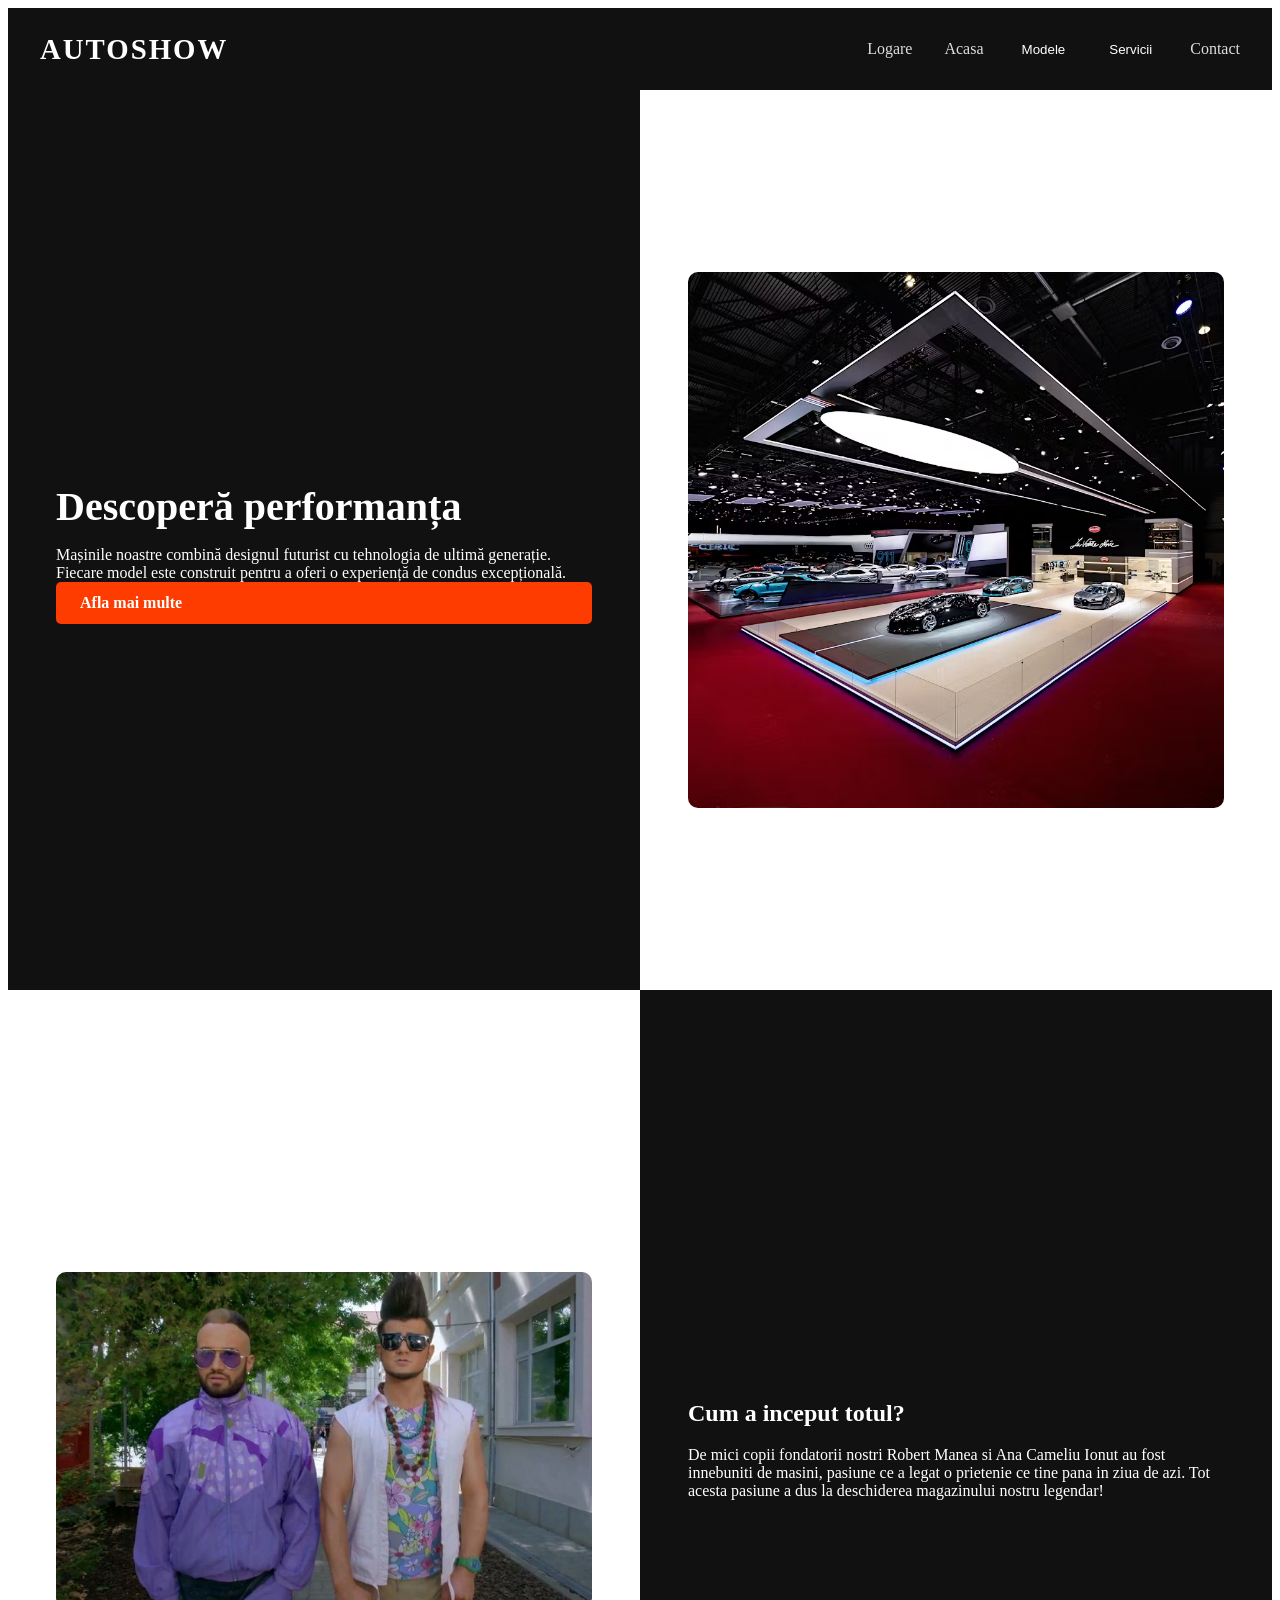
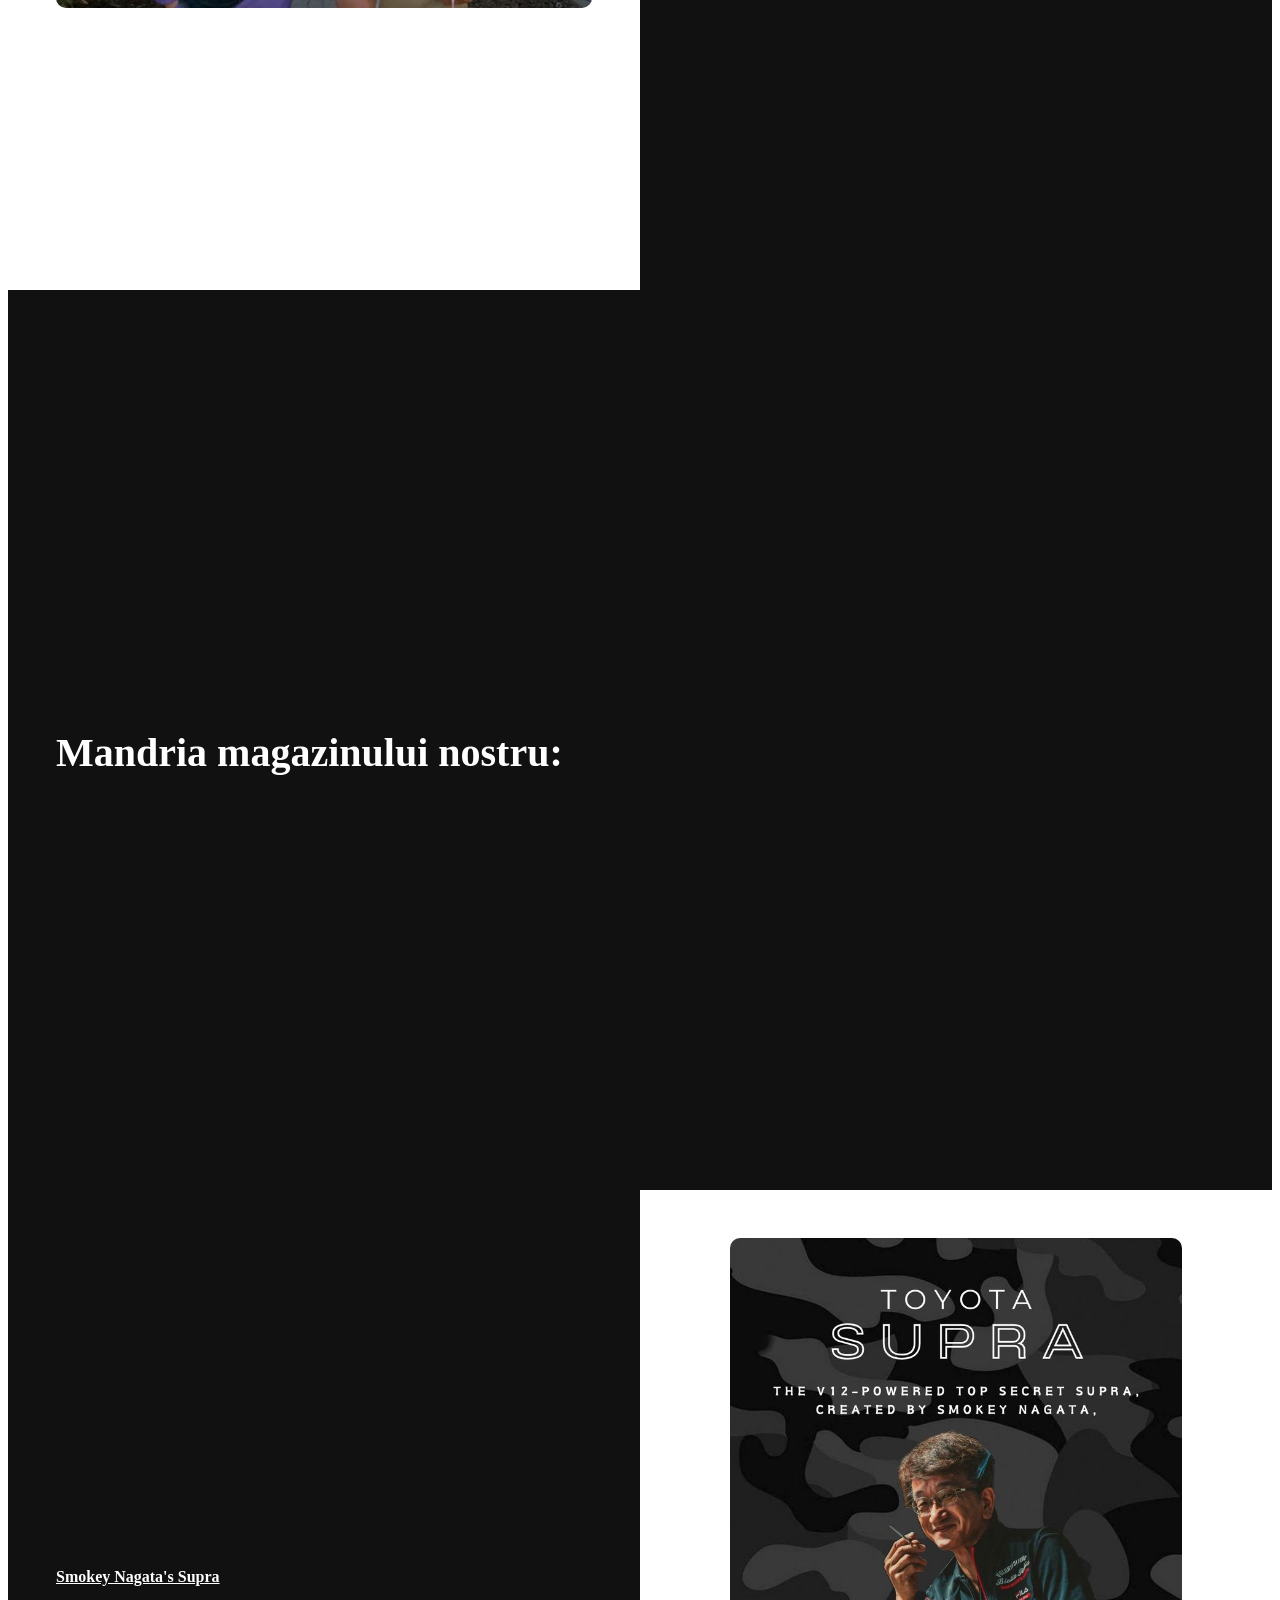
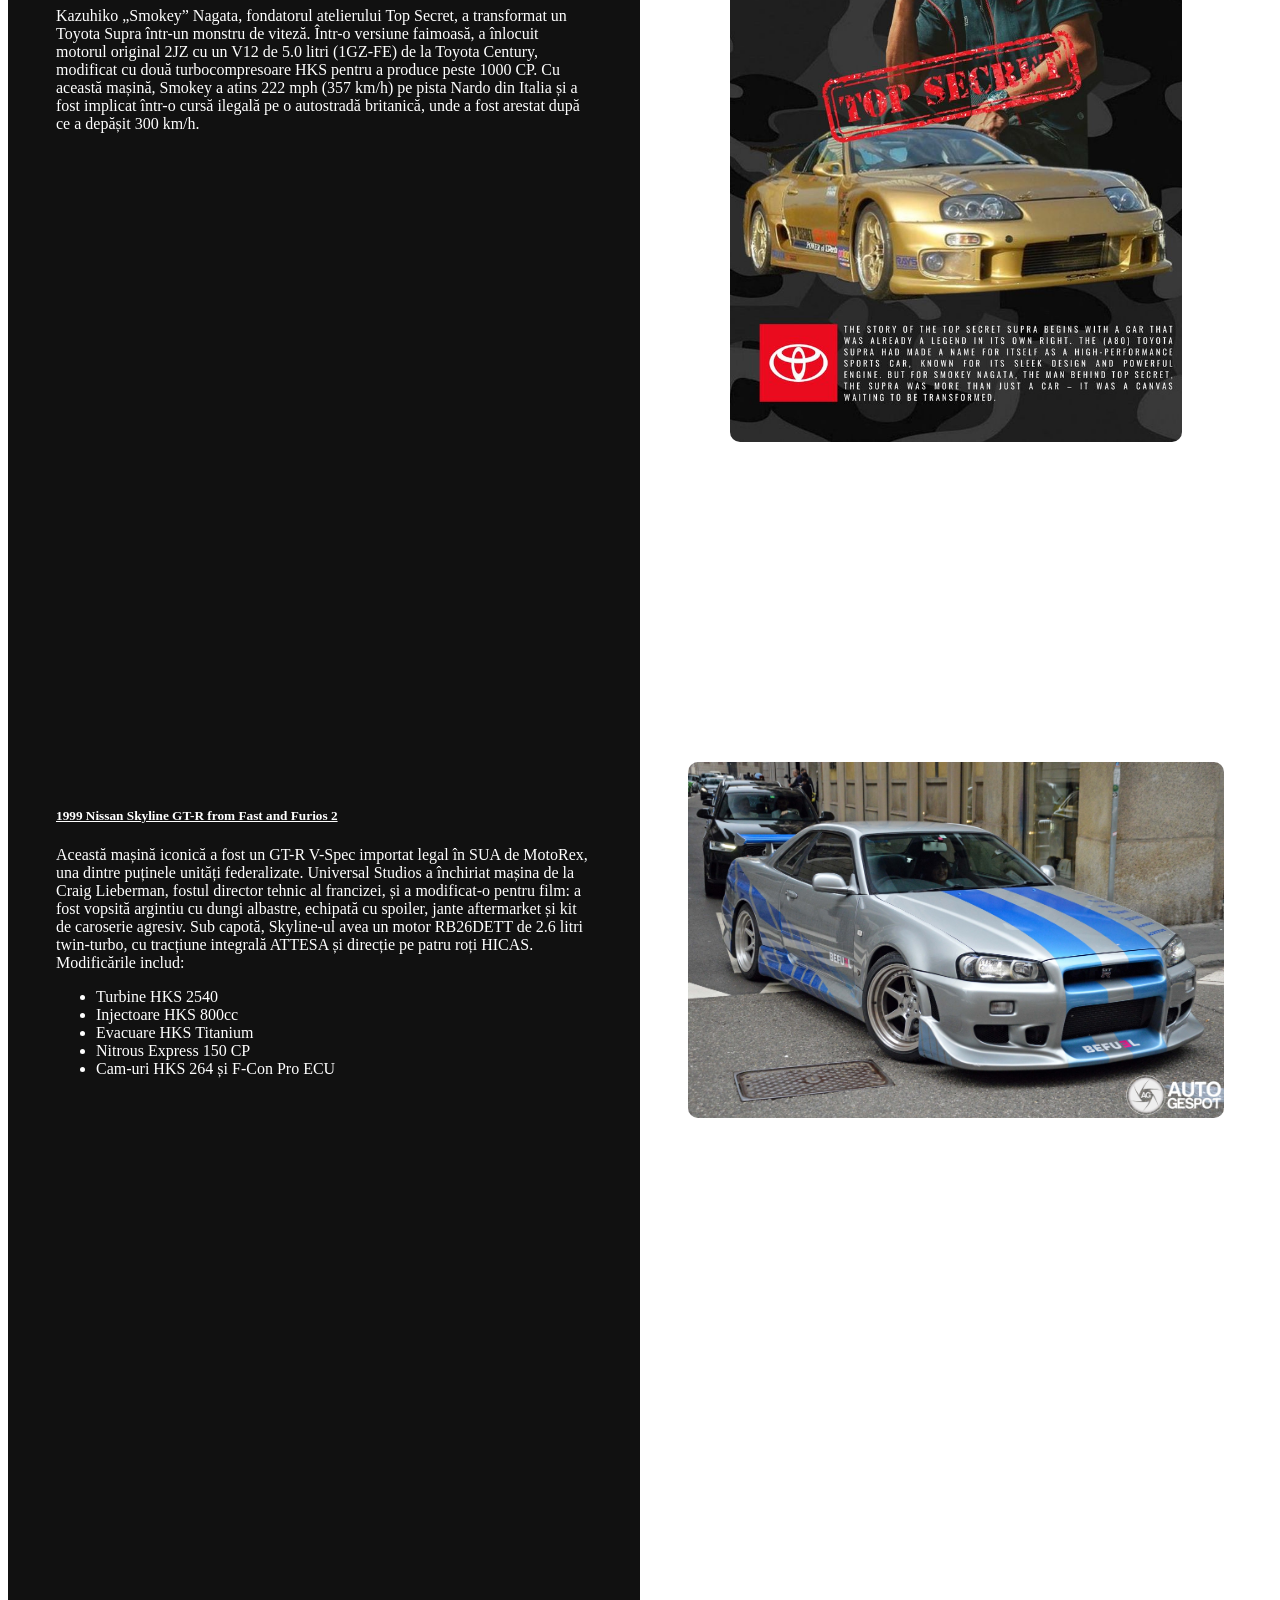
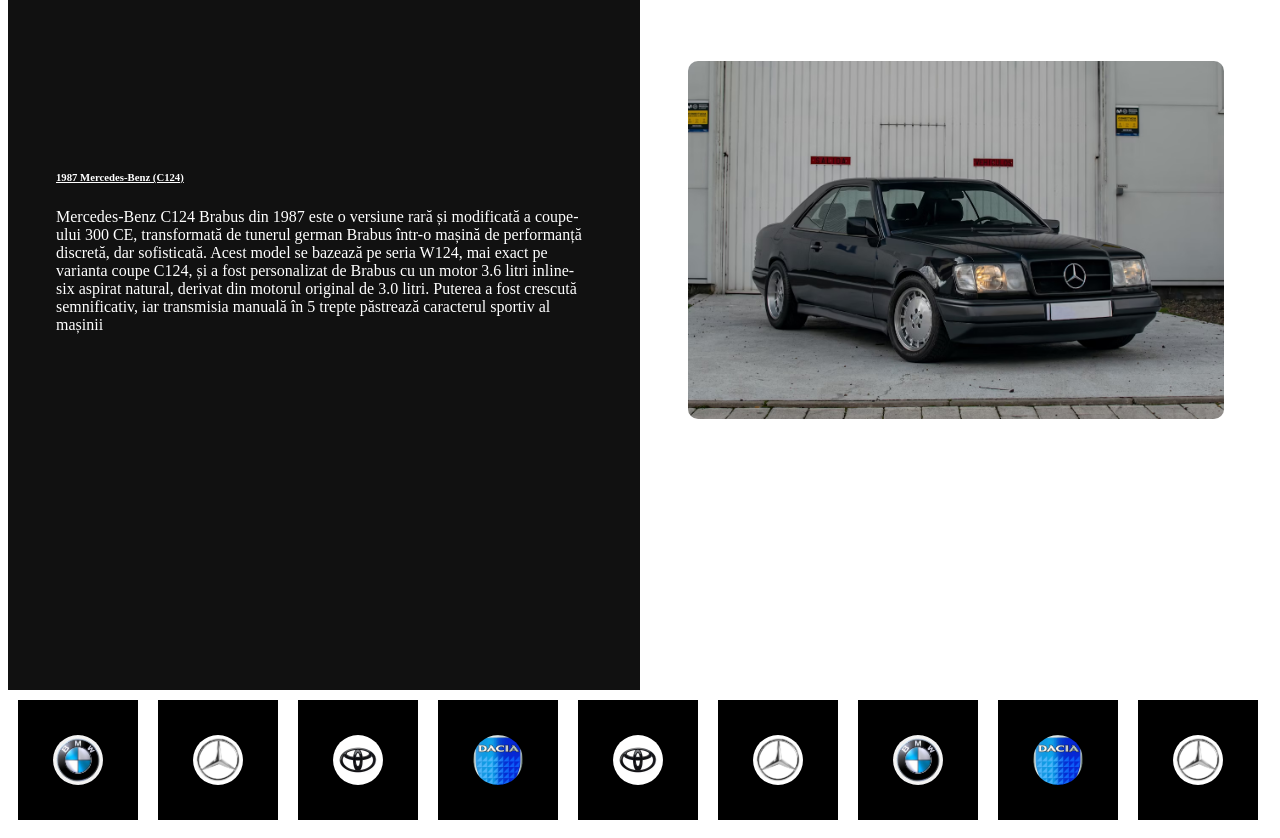
<file: index.html>
<!doctype html>
<html lang="ro">
<head>
  <meta charset="utf-8">
  <meta http-equiv="refresh" content="0; url=pages/index.html">
  <meta name="viewport" content="width=device-width, initial-scale=1">
  <title>AutoShow</title>
</head>
<body>
  <p><a href="pages/index.html">Deschide AutoShow</a></p>
</body>
</html>
</file>
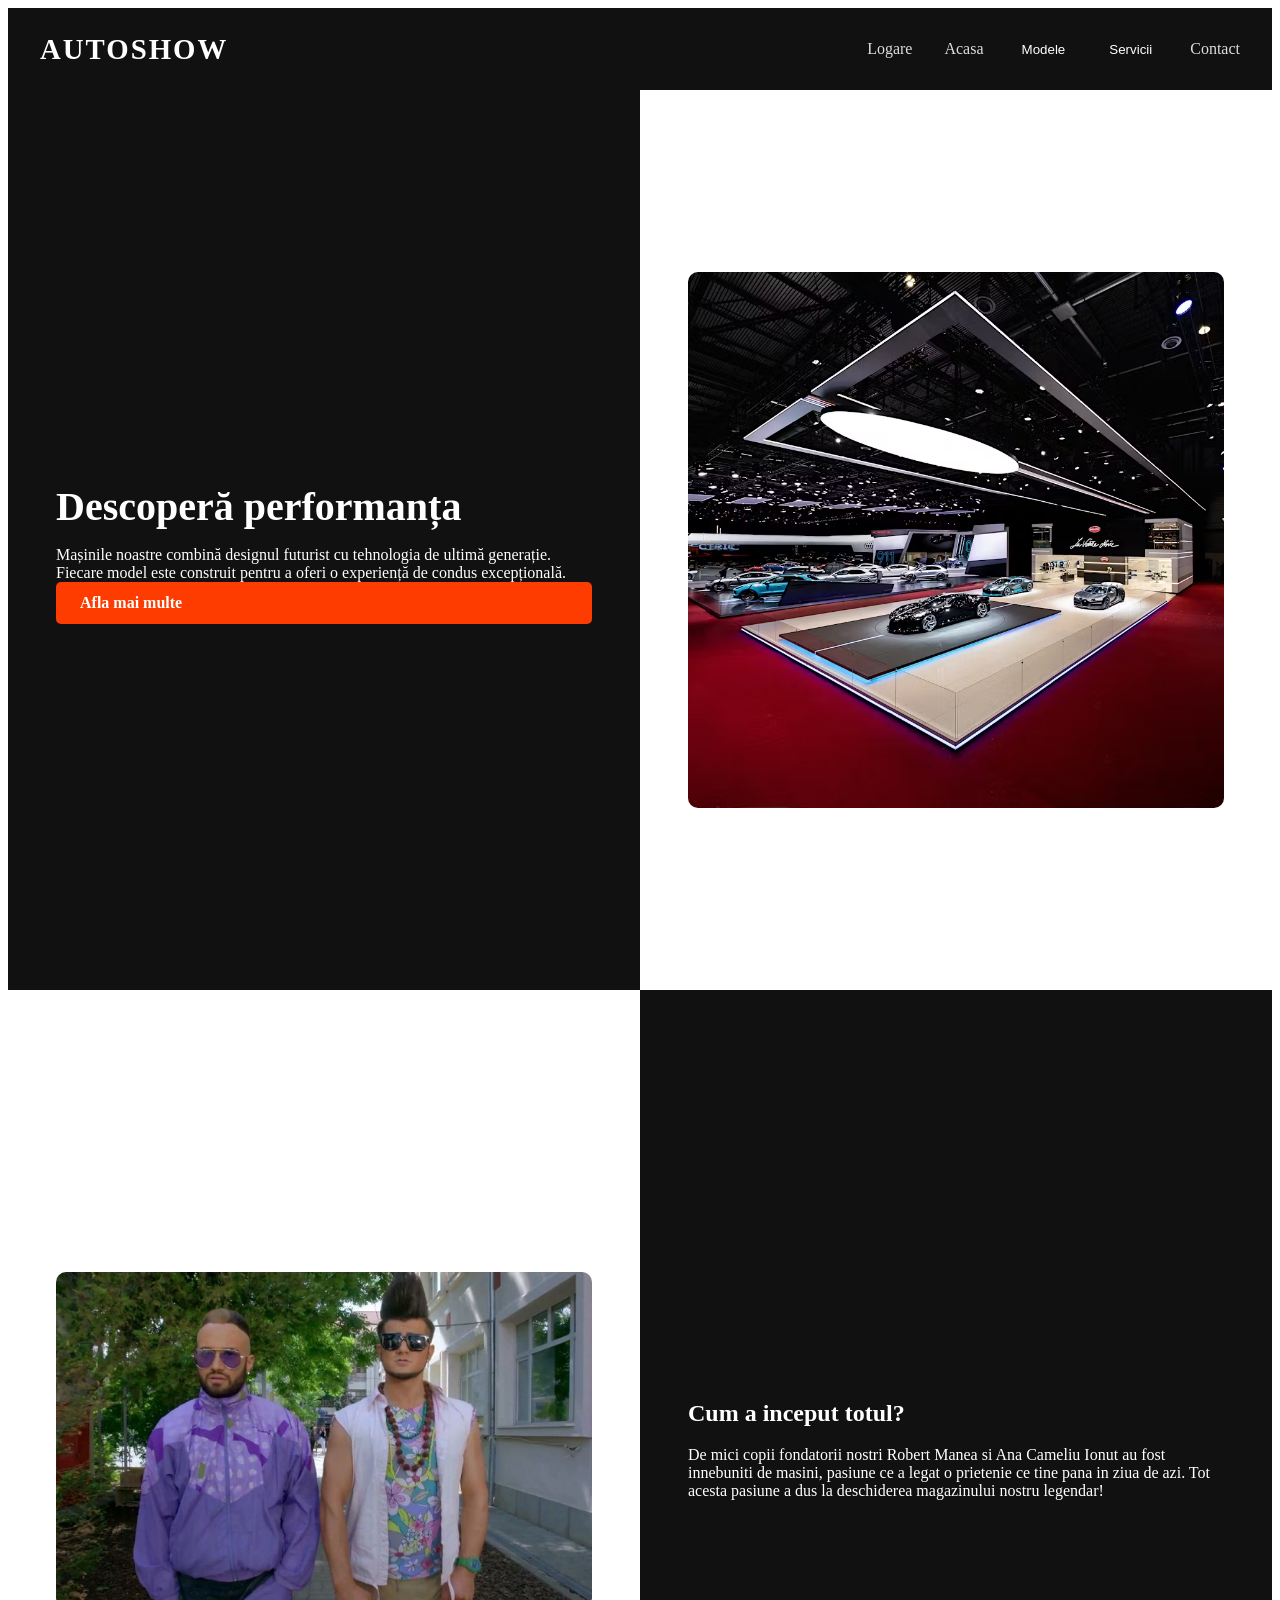
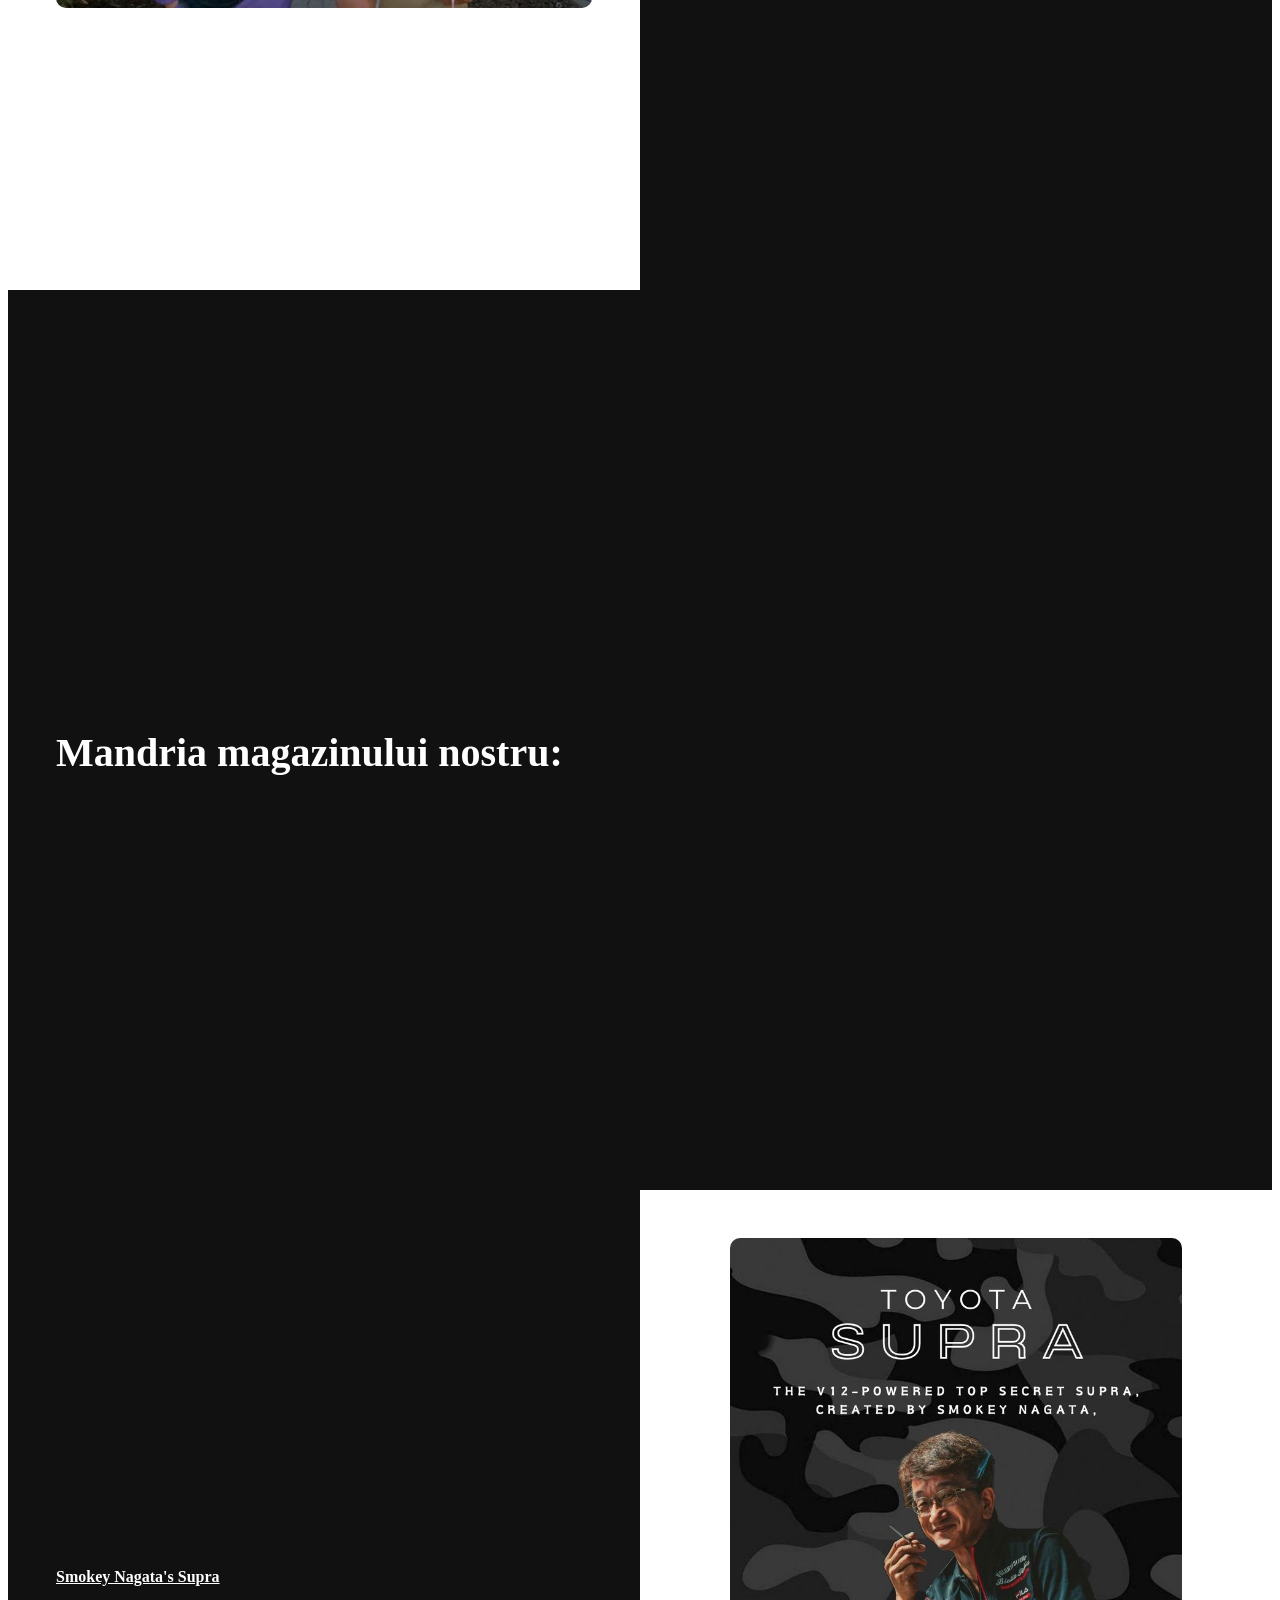
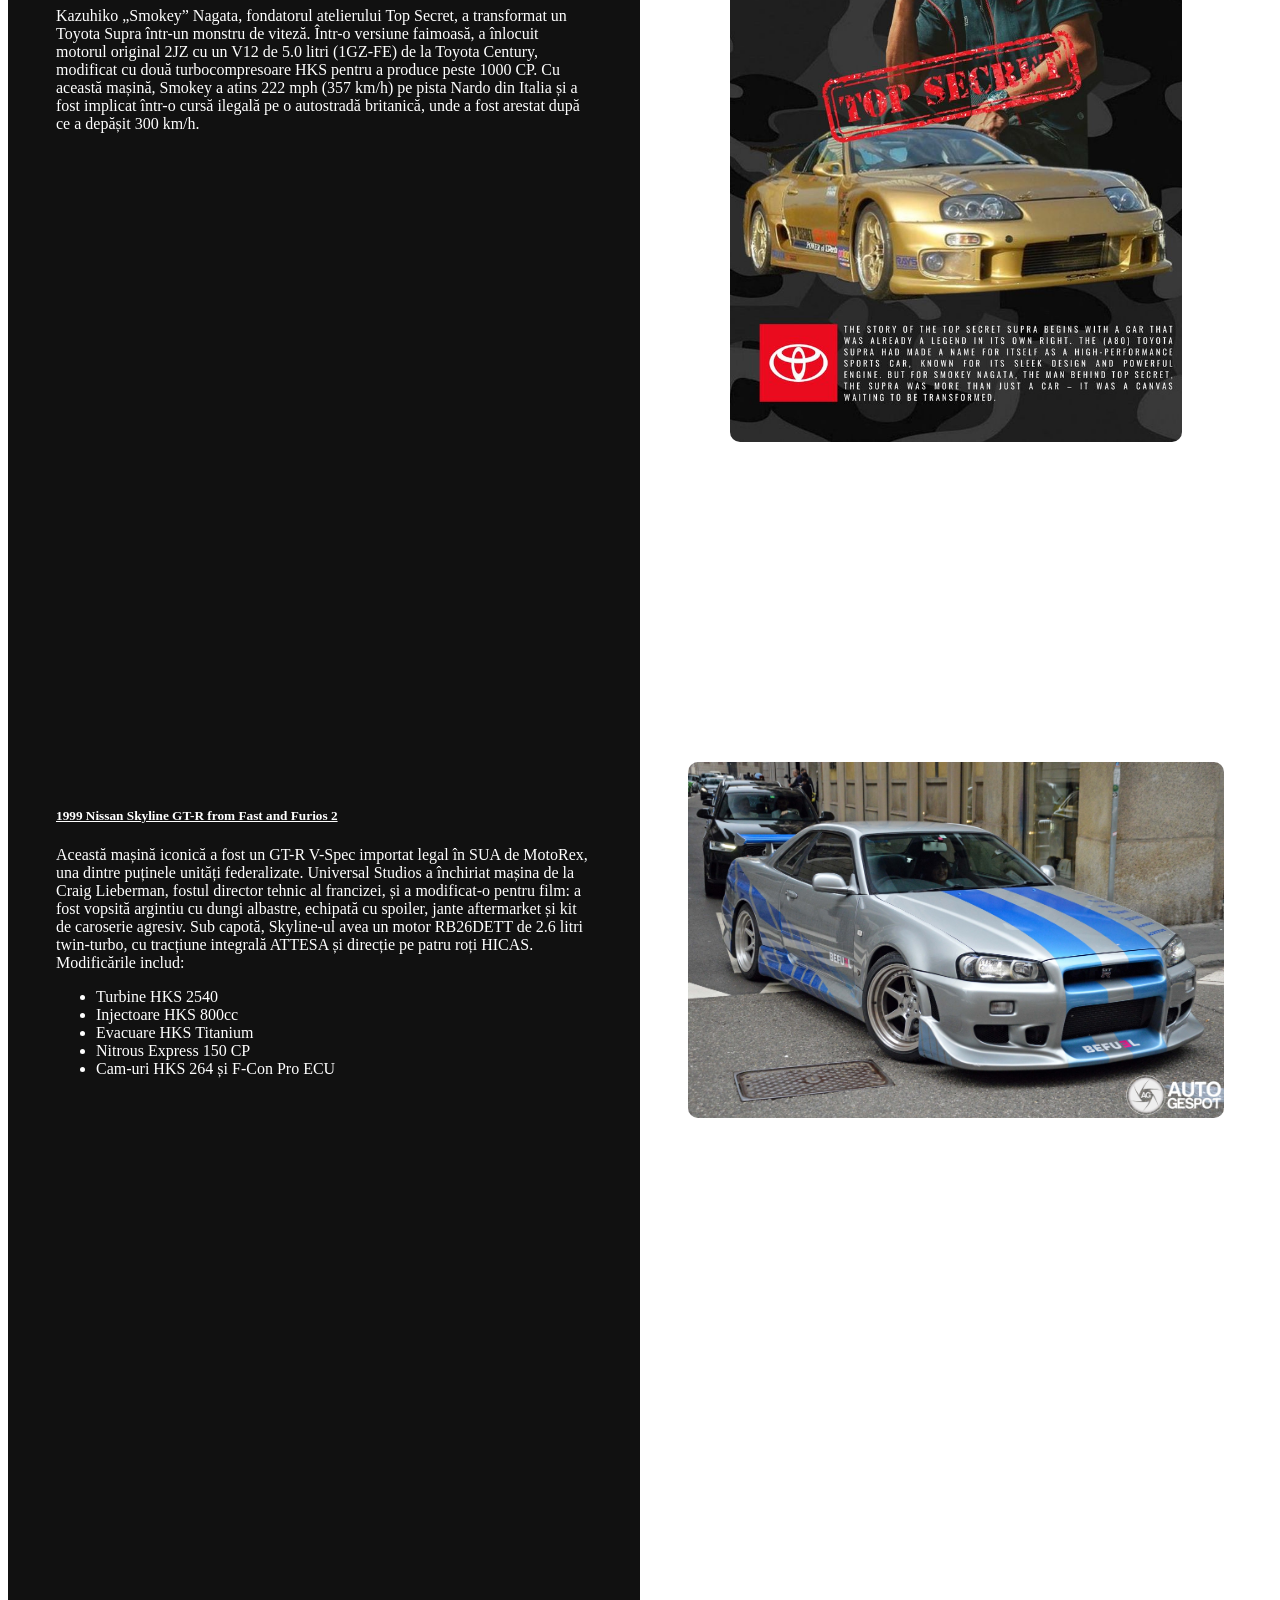
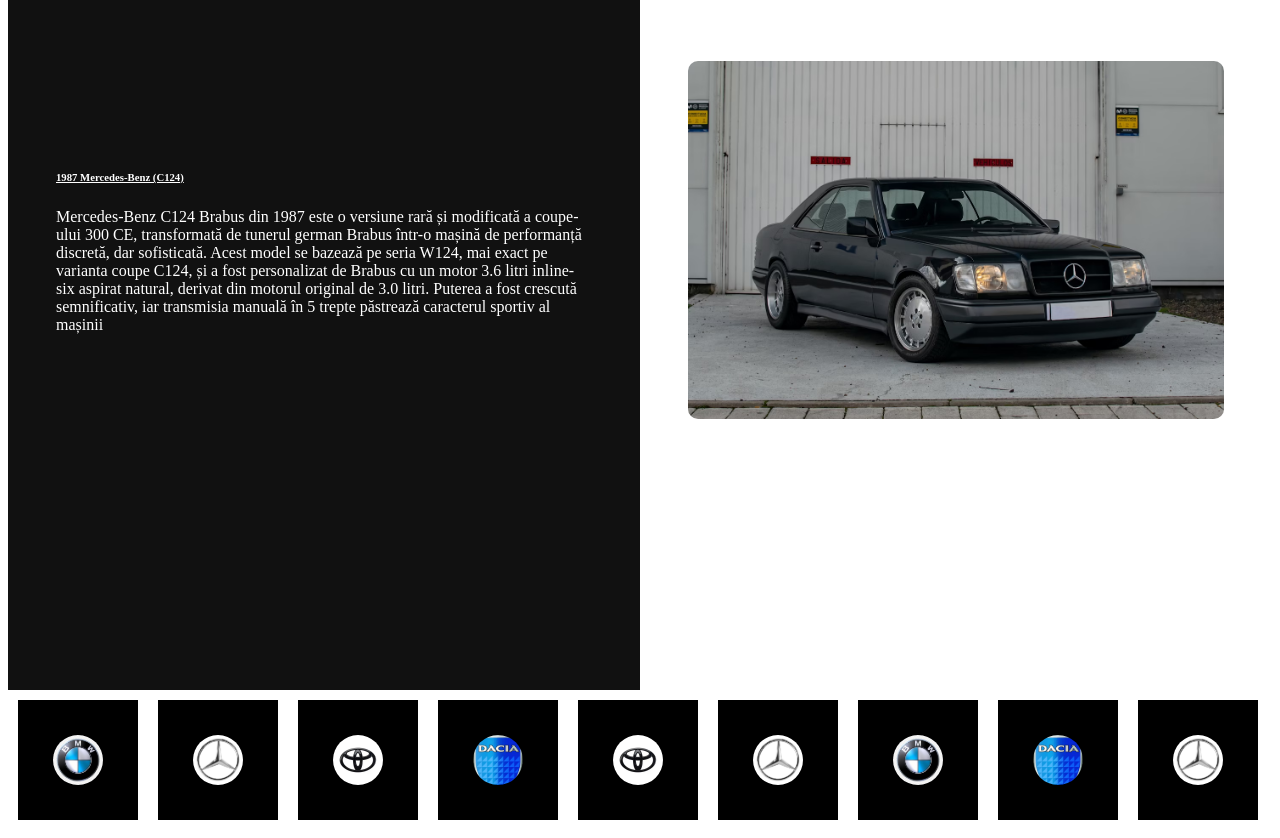
<file: pages/index.html>
<!DOCTYPE html>
<html lang="ro">
    <head>
        <link rel="stylesheet" href="../assets/css/joc.css">
        <title>Pagina principala</title>
        <meta charset="utf-8">
        <meta name="viewport" content="width=device-width, initial-scale=1"> 
    </head>
    <body>
     <nav class="navbar">
  <div class="logo">AutoShow</div>
  <div class="menu-toggle"><div></div></div>
  <ul>
    <li id="navLogin"><a href="login.html">Logare</a></li>
    <li id="navProfile" class="dropdown">
      <button class="dropbtn" id="profileName">User</button>
      <div class="dropdown-content">
        <a href="profil.html#purchases">Istoric cumpărări</a>
        <a href="profil.html#listings">Anunțuri puse la vânzare</a>
        <a href="profil.html">Profil</a>
        <a href="#" id="navLogout">Deconectare</a>
      </div>
    </li>
    <li><a href="index.html">Acasa</a></li>
    <li><div class="dropdown">
  <button class="dropbtn">Modele</button>
  <div class="dropdown-content">
    <a href="modele.html">Toate modelele</a>
    <a href="#">SUV</a>
    <a href="#">Break</a>
    <a href="#">Sedan</a>
    <a href="#">Cabrio</a>
  </div>
</div></li>
    <li><div class="dropdown">
    <button class="dropbtn">Servicii</button>
    <div class="dropdown-content">
    <a href="vanzare.html">Vanzare masini geniale</a>
    <a href="#">Cumparare masini geniale</a>
    <a href="#">Assigurari</a>
  </div></div></li>
  <li><a href="contact.html">Contact</a></li>
  </ul>
</nav>
<div class="split-container">
  <div class="text-side">
    <h1>Descoperă performanța</h1>
    <section class="intro">Mașinile noastre combină designul futurist cu tehnologia de ultimă generație. Fiecare model este construit pentru a oferi o experiență de condus excepțională.</section>
    <a href="#modele" class="btn">Afla mai multe</a>
  </div>
  <div class="image-side">
    <img src="../assets/images/expozitie.avif" alt="Imagine mașină" />
  </div>
</div>
<div class="split-container">
<div class="image-side">
    <img src="../assets/images/fondatori.jpg" alt="Fondatori" />
  </div>
<div class="text-side">
<h2>Cum a inceput totul?</h2>
<section class="about">De mici copii fondatorii nostri Robert Manea si Ana Cameliu Ionut au fost innebuniti de masini, pasiune ce a legat o prietenie ce tine pana in ziua de azi. Tot acesta pasiune a dus la deschiderea magazinului nostru legendar!</section>
</div>
</div>
<div class="split-container">
  <div class="text-side"><h3>Mandria magazinului nostru:</h3></div>
</div>
<div class="split-container">
  <div class="text-side">
    <h4><a href="supra.html">Smokey Nagata's Supra</a></h4>
    <section class="supra-desc">Kazuhiko „Smokey” Nagata, fondatorul atelierului Top Secret, a transformat un Toyota Supra într-un monstru de viteză. Într-o versiune faimoasă, a înlocuit motorul original 2JZ cu un V12 de 5.0 litri (1GZ-FE) de la Toyota Century, modificat cu două turbocompresoare HKS pentru a produce peste 1000 CP. Cu această mașină, Smokey a atins 222 mph (357 km/h) pe pista Nardo din Italia și a fost implicat într-o cursă ilegală pe o autostradă britanică, unde a fost arestat după ce a depășit 300 km/h.</section>
  </div>
  <div class="image-side">
    <img src="../assets/images/supra-poster.jpg" alt="supra">
  </div>
</div>
<div class="split-container">
  <div class="text-side">
    <h5><a href="nissan.html">1999 Nissan Skyline GT-R from Fast and Furios 2</a></h5>
    <section class="gtr-desc">Această mașină iconică a fost un GT-R V-Spec importat legal în SUA de MotoRex, una dintre puținele unități federalizate. Universal Studios a închiriat mașina de la Craig Lieberman, fostul director tehnic al francizei, și a modificat-o pentru film: a fost vopsită argintiu cu dungi albastre, echipată cu spoiler, jante aftermarket și kit de caroserie agresiv. Sub capotă, Skyline-ul avea un motor RB26DETT de 2.6 litri twin-turbo, cu tracțiune integrală ATTESA și direcție pe patru roți HICAS. Modificările includ:</section>
<ul class="modifications">
  <li>Turbine HKS 2540</li>
  <li>Injectoare HKS 800cc</li>
  <li>Evacuare HKS Titanium</li>
  <li>Nitrous Express 150 CP</li>
  <li>Cam-uri HKS 264 și F-Con Pro ECU</li>
</ul>
  </div>
  <div class="image-side">
    <img src="../assets/images/gtr-prez.jpg" alt="GT-R34">
  </div>
</div>
<div class="split-container">
  <div class="text-side">
    <h6><a href="mert.html">1987 Mercedes-Benz (C124)</a></h6>
    <section class="mert-desc">Mercedes-Benz C124 Brabus din 1987 este o versiune rară și modificată a coupe-ului 300 CE, transformată de tunerul german Brabus într-o mașină de performanță discretă, dar sofisticată. Acest model se bazează pe seria W124, mai exact pe varianta coupe C124, și a fost personalizat de Brabus cu un motor 3.6 litri inline-six aspirat natural, derivat din motorul original de 3.0 litri. Puterea a fost crescută semnificativ, iar transmisia manuală în 5 trepte păstrează caracterul sportiv al mașinii</section>
  </div>
  <div class="image-side">
    <img src="../assets/images/mertan-prez.avif" alt="C124">
  </div>
</div>
<div class="roti">
<div class="box"><div class="box1 img0"></div></div>
<div class="box"><div class="box1 img1"></div></div>
<div class="box"><div class="box1 img2"></div></div>
<div class="box"><div class="box1 img3"></div></div>
<div class="box"><div class="box1 img4"></div></div>
<div class="box"><div class="box1 img5"></div></div>
<div class="box"><div class="box1 img6"></div></div>
<div class="box"><div class="box1 img7"></div></div>
<div class="box"><div class="box1 img8"></div></div>
<div class="box"><div class="box1 img9"></div></div>
</div>
    <script src="../assets/js/auth-navbar.js"></script>
    </body>
    </html>
</file>
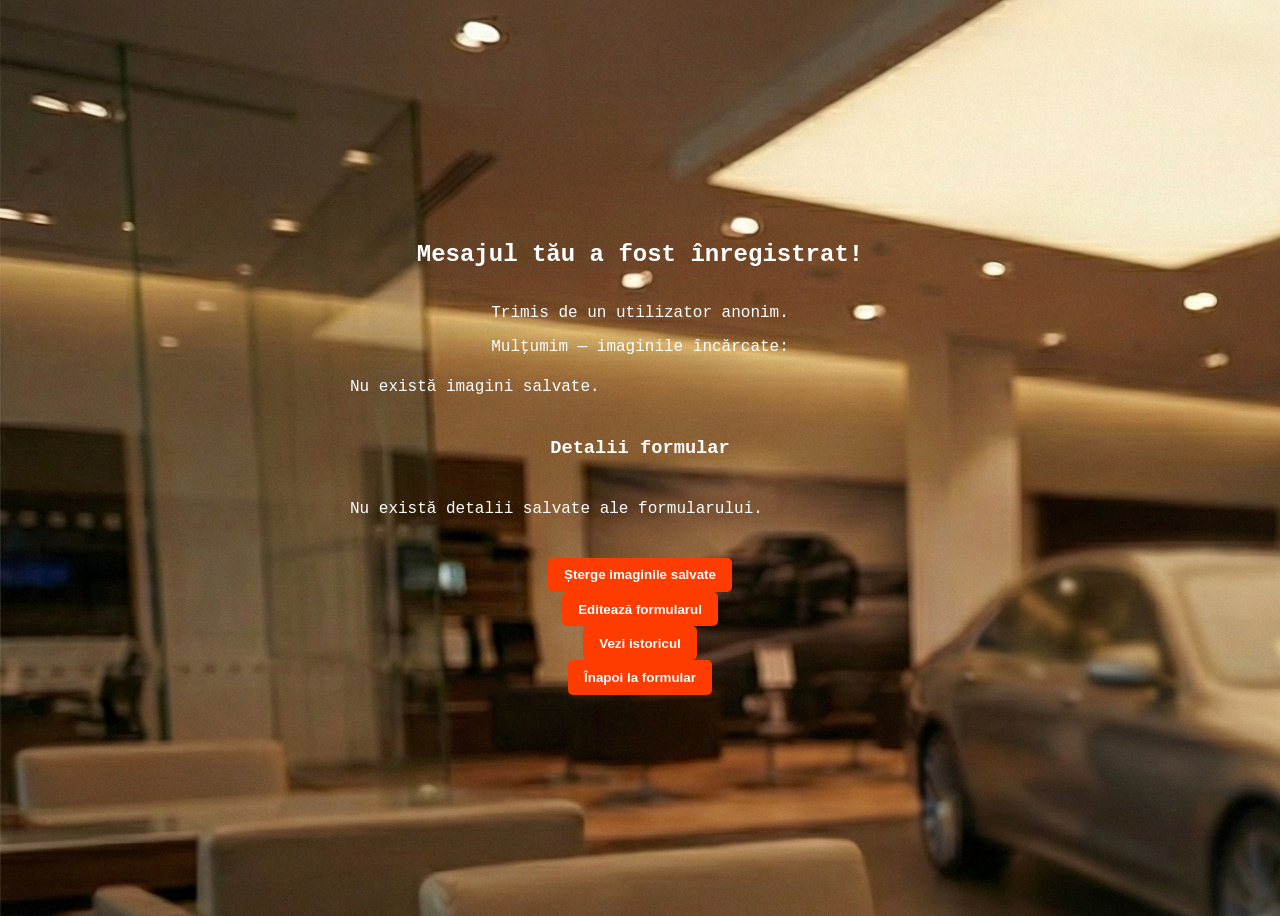
<file: pages/confirmare.html>
<!DOCTYPE html>
<html lang="ro">
  <head>
    <meta charset="utf-8">
    <meta name="viewport" content="width=device-width, initial-scale=1">
    <title>Confirmare - Vânzare</title>
    <link rel="stylesheet" href="../assets/css/vanzare.css" type="text/css">
  </head>
  <body>
    <h2>Mesajul tău a fost înregistrat!</h2>
    <p id="userStatus"></p>
    <section class="thanks">Mulțumim — imaginile încărcate:</section>
    <div id="savedImages" class="photo-preview" aria-live="polite"></div>

    <h3>Detalii formular</h3>
    <div id="formSummary" aria-live="polite"></div>

    <br>
    <button id="clearBtn" class="btn">Șterge imaginile salvate</button>
    <button id="editBtn" class="btn">Editează formularul</button>
    <button id="profileBtn" class="btn">Vezi istoricul</button>
    <button id="backBtn" class="btn">Înapoi la formular</button>

    <script src="../assets/js/confirmare.js"></script>
  </body>
</html>
</file>
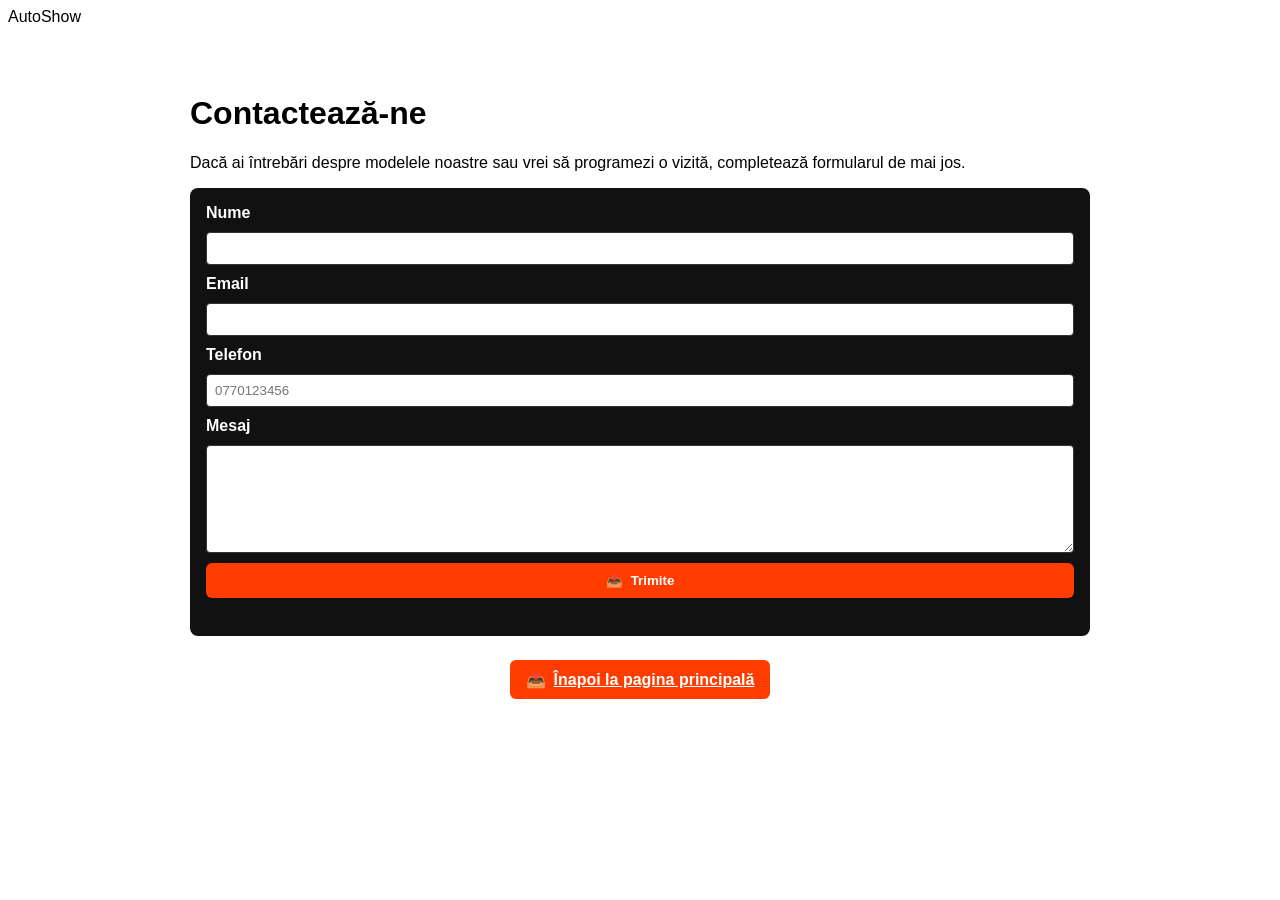
<file: pages/contact.html>
<!DOCTYPE html>
<html lang="ro">
  <head>
    <meta charset="utf-8">
    <meta name="viewport" content="width=device-width, initial-scale=1">
    <title>Contact</title>
    <link rel="stylesheet" href="../assets/css/contact.css">
  </head>
  <body>
    <nav class="navbar">
      <div class="logo">AutoShow</div>
    </nav>
    <main>
      <h1>Contactează-ne</h1>
      <p>Dacă ai întrebări despre modelele noastre sau vrei să programezi o vizită, completează formularul de mai jos.</p>
      <form id="contactForm" novalidate>
        <label for="name">Nume</label>
        <input id="name" name="name" type="text" required minlength="2">

        <label for="email">Email</label>
        <input id="email" name="email" type="email" required>

        <label for="phone">Telefon</label>
        <input id="phone" name="phone" type="tel" pattern="[0-9]{10}" placeholder="0770123456">

        <label for="message">Mesaj</label>
        <textarea id="message" name="message" rows="6" required></textarea>

        <button type="submit" class="btn">Trimite</button>
        <div id="contactMsg" aria-live="polite" style="margin-top:12px;"></div>
      </form>

      <section id="savedMessages" aria-live="polite" class="saved-messages"></section>
      <div class="page-bottom" style="margin-top:1.5rem; text-align:center;">
        <a href="index.html" class="btn">Înapoi la pagina principală</a>
      </div>
    </main>

    <script src="../assets/js/contact.js"></script>
  </body>
</html>
</file>
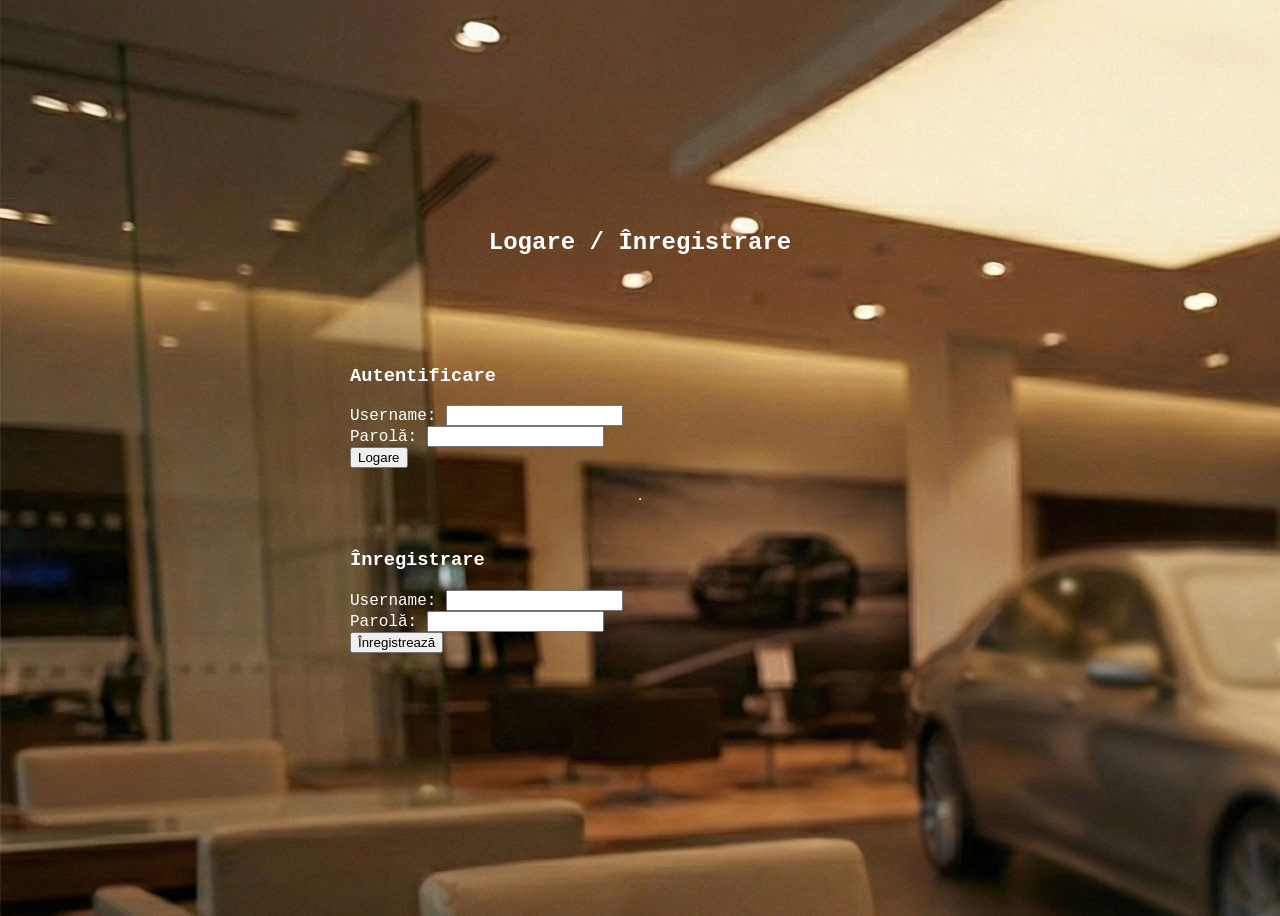
<file: pages/login.html>
<!DOCTYPE html>
<html lang="ro">
  <head>
    <meta charset="utf-8">
    <meta name="viewport" content="width=device-width, initial-scale=1">
    <title>Logare / Înregistrare</title>
    <link rel="stylesheet" href="../assets/css/vanzare.css" type="text/css">
  </head>
  <body>
    <h2>Logare / Înregistrare</h2>
    <div id="loginStatus" style="margin-bottom:1rem;color:#e63600;"></div>

    <div>
      <h3>Autentificare</h3>
      <label>Username: <input id="loginUser" /></label><br>
      <label>Parolă: <input id="loginPass" type="password" /></label><br>
      <button id="loginBtn">Logare</button>
    </div>

    <hr>

    <div>
      <h3>Înregistrare</h3>
      <label>Username: <input id="regUser" /></label><br>
      <label>Parolă: <input id="regPass" type="password" /></label><br>
      <button id="regBtn">Înregistrează</button>
    </div>

    <p id="msg"></p>

    <script src="../assets/js/login.js"></script>
  </body>
</html>
</file>
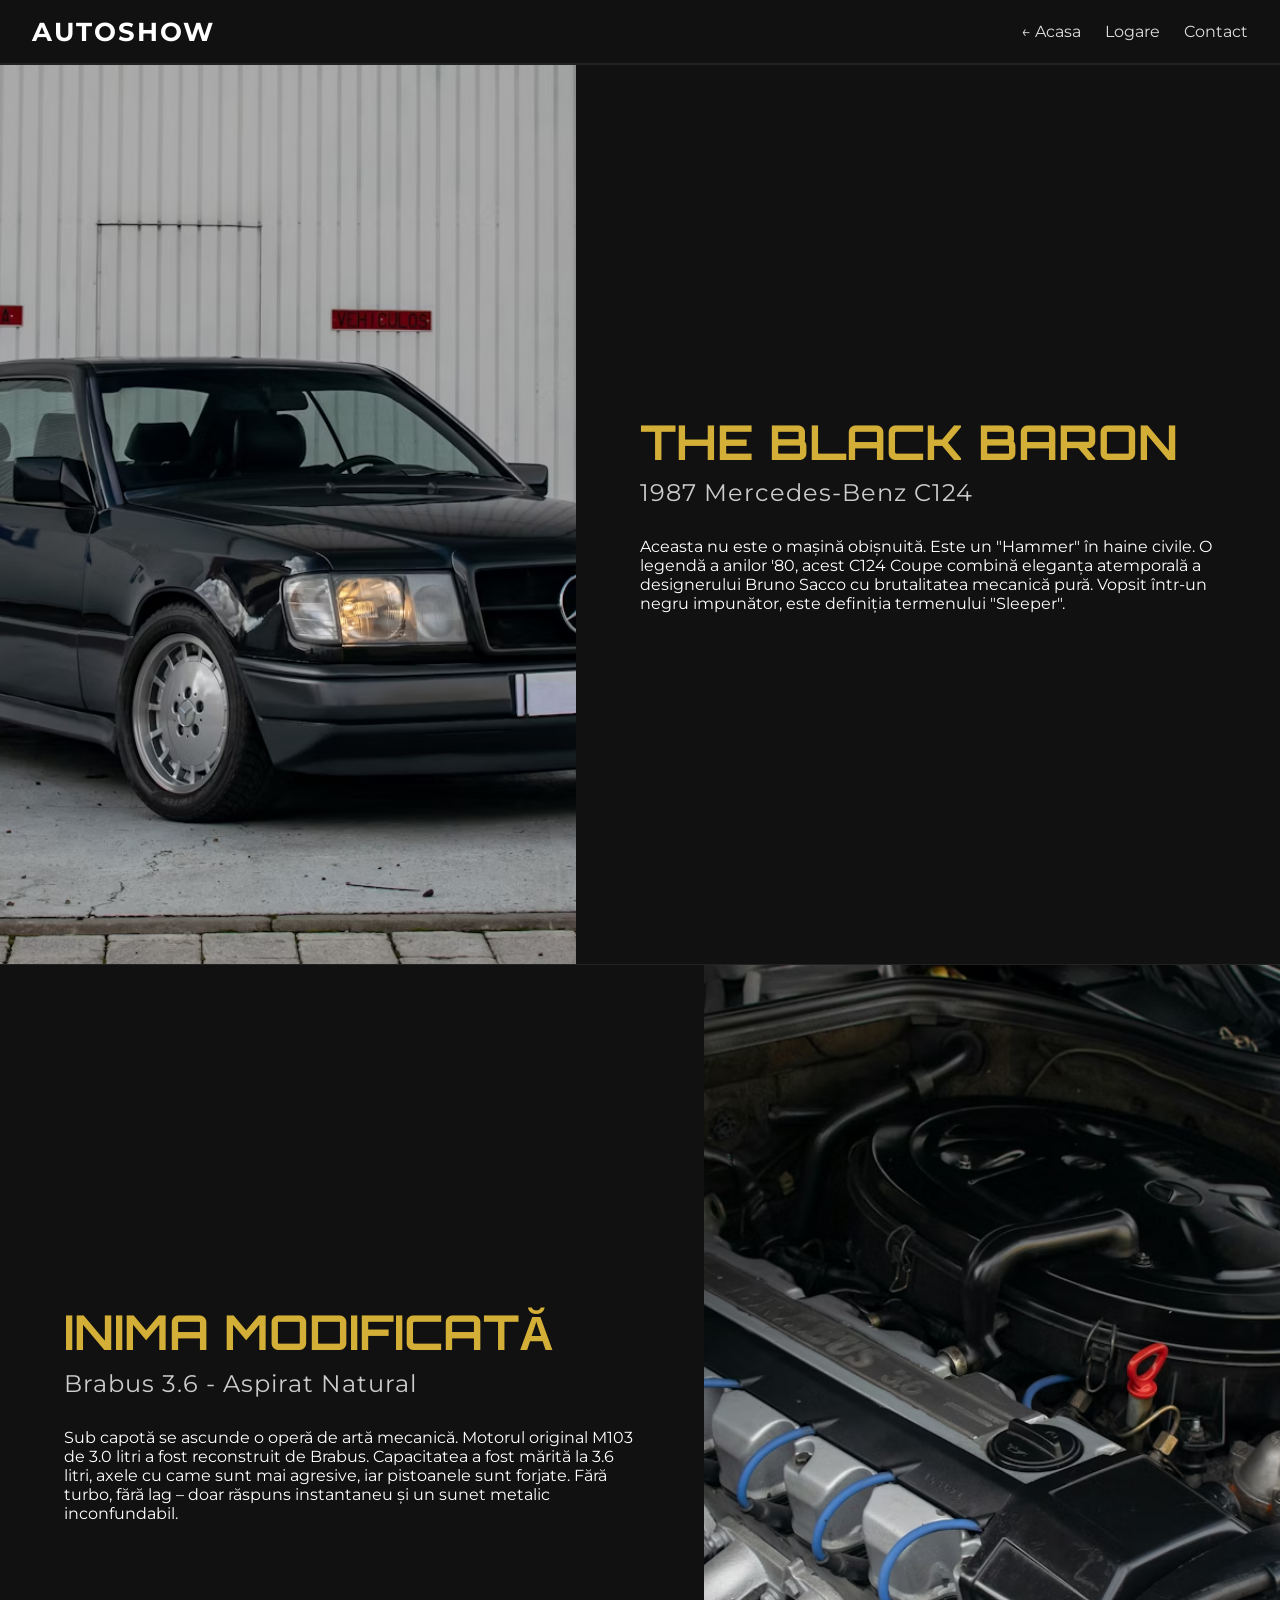
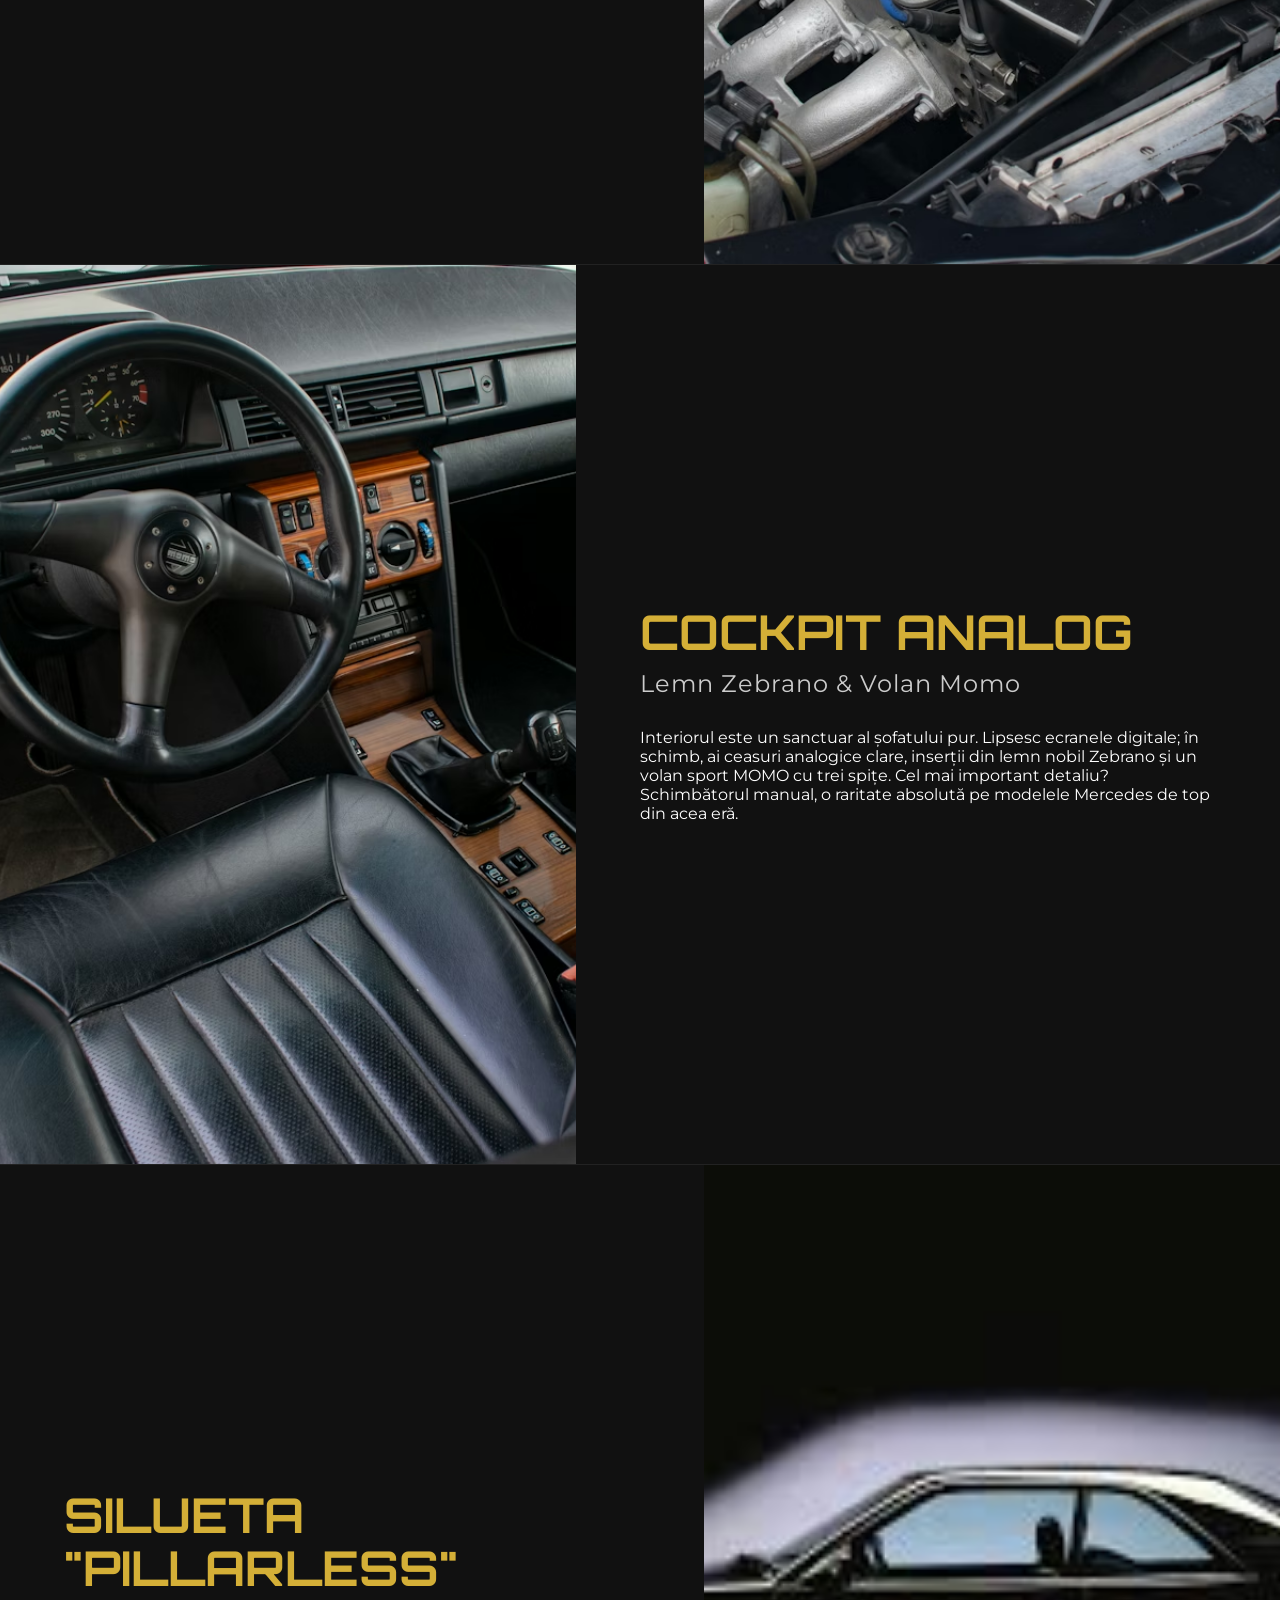
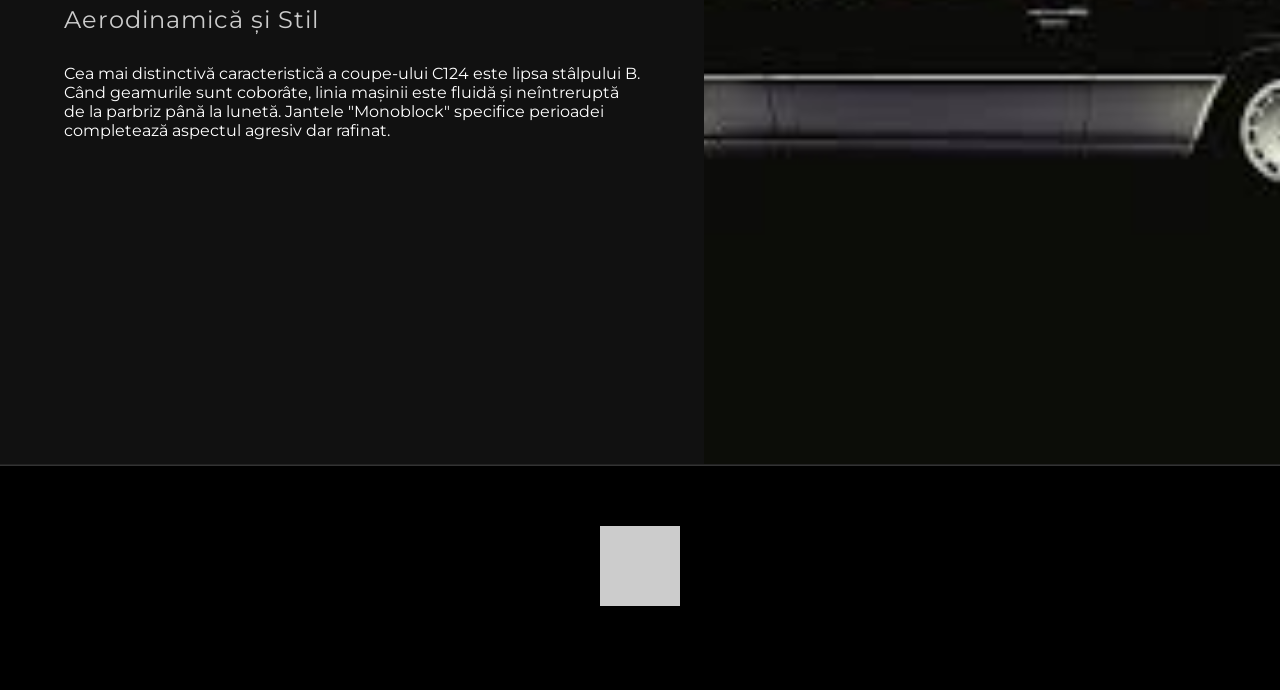
<file: pages/mert.html>
<!DOCTYPE html>
<html lang="ro">
<head>
    <meta charset="UTF-8">
    <meta name="viewport" content="width=device-width, initial-scale=1.0">
    <title>Mercedes-Benz C124 | The Hammer</title>
    <link rel="stylesheet" href="../assets/css/mert.css">
    <link href="https://fonts.googleapis.com/css2?family=Montserrat:wght@400;700;900&family=Orbitron:wght@400;700&display=swap" rel="stylesheet">
</head>
<body>

    <nav class="navbar">
        <div class="logo">AUTOSHOW</div>
        <div class="menu-toggle"><div></div></div>
        <ul>
            <li><a href="index.html">&larr; Acasa</a></li>
            <li id="navLogin"><a href="login.html">Logare</a></li>
            <li id="navProfile" class="dropdown">
              <button class="dropbtn" id="profileName">User</button>
              <div class="dropdown-content">
                <a href="profil.html#purchases">Istoric cumpărări</a>
                <a href="profil.html#listings">Anunțuri puse la vânzare</a>
                <a href="profil.html">Profil</a>
                <a href="#" id="navLogout">Deconectare</a>
              </div>
            </li>
            <li><a href="#">Contact</a></li>
        </ul>
    </nav>

    <section class="split-container">
        <div class="image-side bg1"></div>
        <div class="text-side">
            <h1>The Black Baron</h1>
            <h2>1987 Mercedes-Benz C124</h2>
            <section class="text-block">Aceasta nu este o mașină obișnuită. Este un "Hammer" în haine civile. O legendă a anilor '80, acest C124 Coupe combină eleganța atemporală a designerului Bruno Sacco cu brutalitatea mecanică pură. Vopsit într-un negru impunător, este definiția termenului "Sleeper".</section>
        </div>
    </section>

    <section class="split-container reverse">
        <div class="image-side bg2"></div>
        <div class="text-side">
            <h1>Inima Modificată</h1>
            <h2>Brabus 3.6 - Aspirat Natural</h2>
            <section class="text-block">Sub capotă se ascunde o operă de artă mecanică. Motorul original M103 de 3.0 litri a fost reconstruit de Brabus. Capacitatea a fost mărită la 3.6 litri, axele cu came sunt mai agresive, iar pistoanele sunt forjate. Fără turbo, fără lag – doar răspuns instantaneu și un sunet metalic inconfundabil.</section>
        </div>
    </section>

    <section class="split-container">
        <div class="image-side bg3"></div>
        <div class="text-side">
            <h1>Cockpit Analog</h1>
            <h2>Lemn Zebrano & Volan Momo</h2>
            <section class="text-block">Interiorul este un sanctuar al șofatului pur. Lipsesc ecranele digitale; în schimb, ai ceasuri analogice clare, inserții din lemn nobil Zebrano și un volan sport MOMO cu trei spițe. Cel mai important detaliu? Schimbătorul manual, o raritate absolută pe modelele Mercedes de top din acea eră.</section>
        </div>
    </section>

    <section class="split-container reverse">
        <div class="image-side bg4"></div>
        <div class="text-side">
            <h1>Silueta "Pillarless"</h1>
            <h2>Aerodinamică și Stil</h2>
            <section class="text-block">Cea mai distinctivă caracteristică a coupe-ului C124 este lipsa stâlpului B. Când geamurile sunt coborâte, linia mașinii este fluidă și neîntreruptă de la parbriz până la lunetă. Jantele "Monoblock" specifice perioadei completează aspectul agresiv dar rafinat.</section>
        </div>
    </section>

    <footer>
        <img src="../assets/images/mercedes.avif" alt="Mercedes Logo" class="footer-logo">
    </footer>
    <script src="../assets/js/auth-navbar.js"></script>
</body>
</html>
</file>
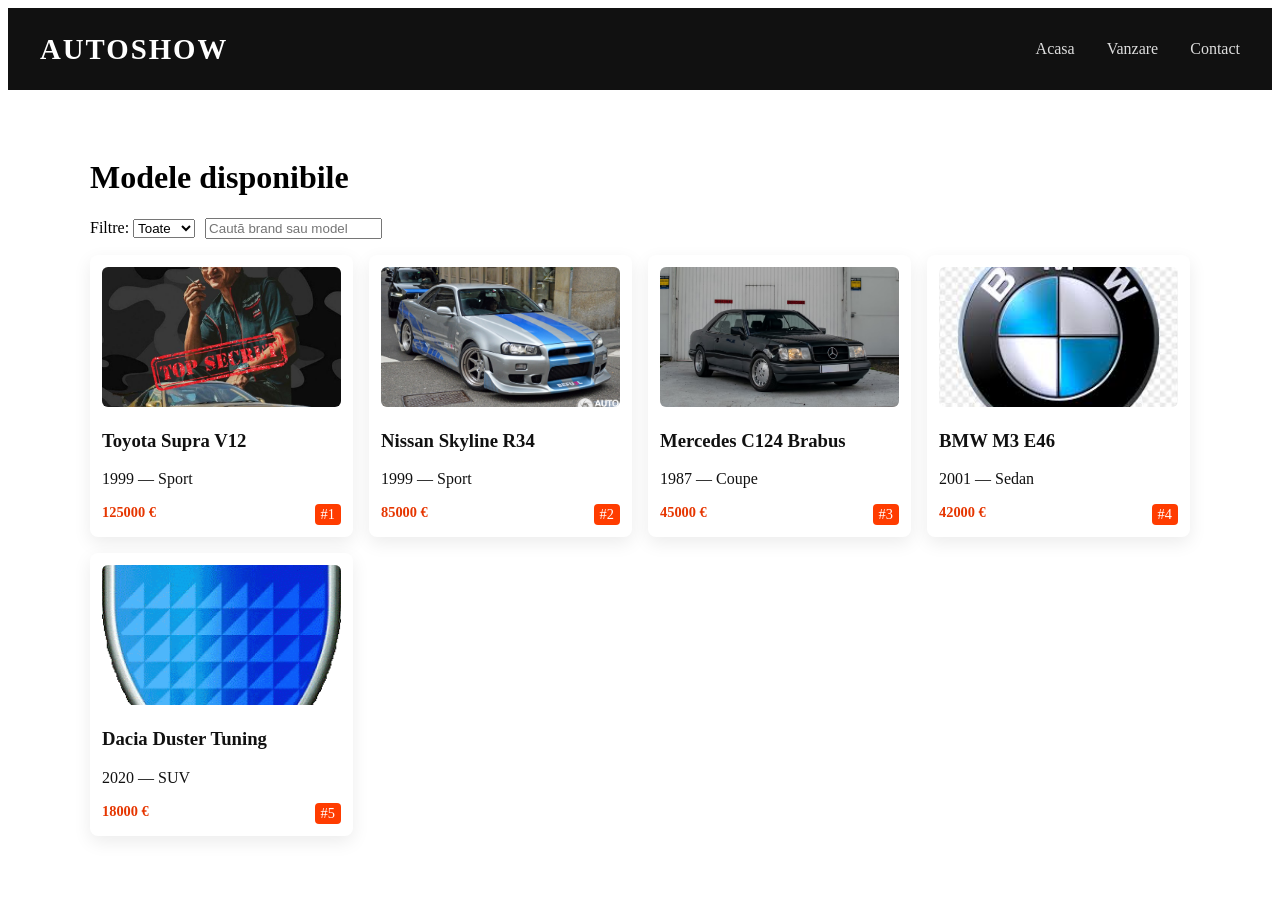
<file: pages/modele.html>
<!DOCTYPE html>
<html lang="ro">
<head>
  <meta charset="utf-8">
  <meta name="viewport" content="width=device-width, initial-scale=1">
  <title>Modele</title>
  <link rel="stylesheet" href="../assets/css/joc.css">
  <link rel="stylesheet" href="../assets/css/modele.css">
</head>
<body>
  <nav class="navbar">
    <div class="logo">AutoShow</div>
    <div class="menu-toggle"><div></div></div>
    <ul>
      <li><a href="index.html">Acasa</a></li>
      <li><a href="vanzare.html">Vanzare</a></li>
      <li><a href="contact.html">Contact</a></li>
    </ul>
  </nav>

  <main>
    <h1>Modele disponibile</h1>
    <div class="controls">
      <label>Filtre: <select id="typeFilter"><option value="">Toate</option></select></label>
      <input id="search" placeholder="Caută brand sau model" />
    </div>
    <section id="modelsList" class="models-list" aria-live="polite"></section>
  </main>

  <script src="../assets/js/models.js"></script>
  <script src="../assets/js/auth-navbar.js"></script>
</body>
</html>
</file>
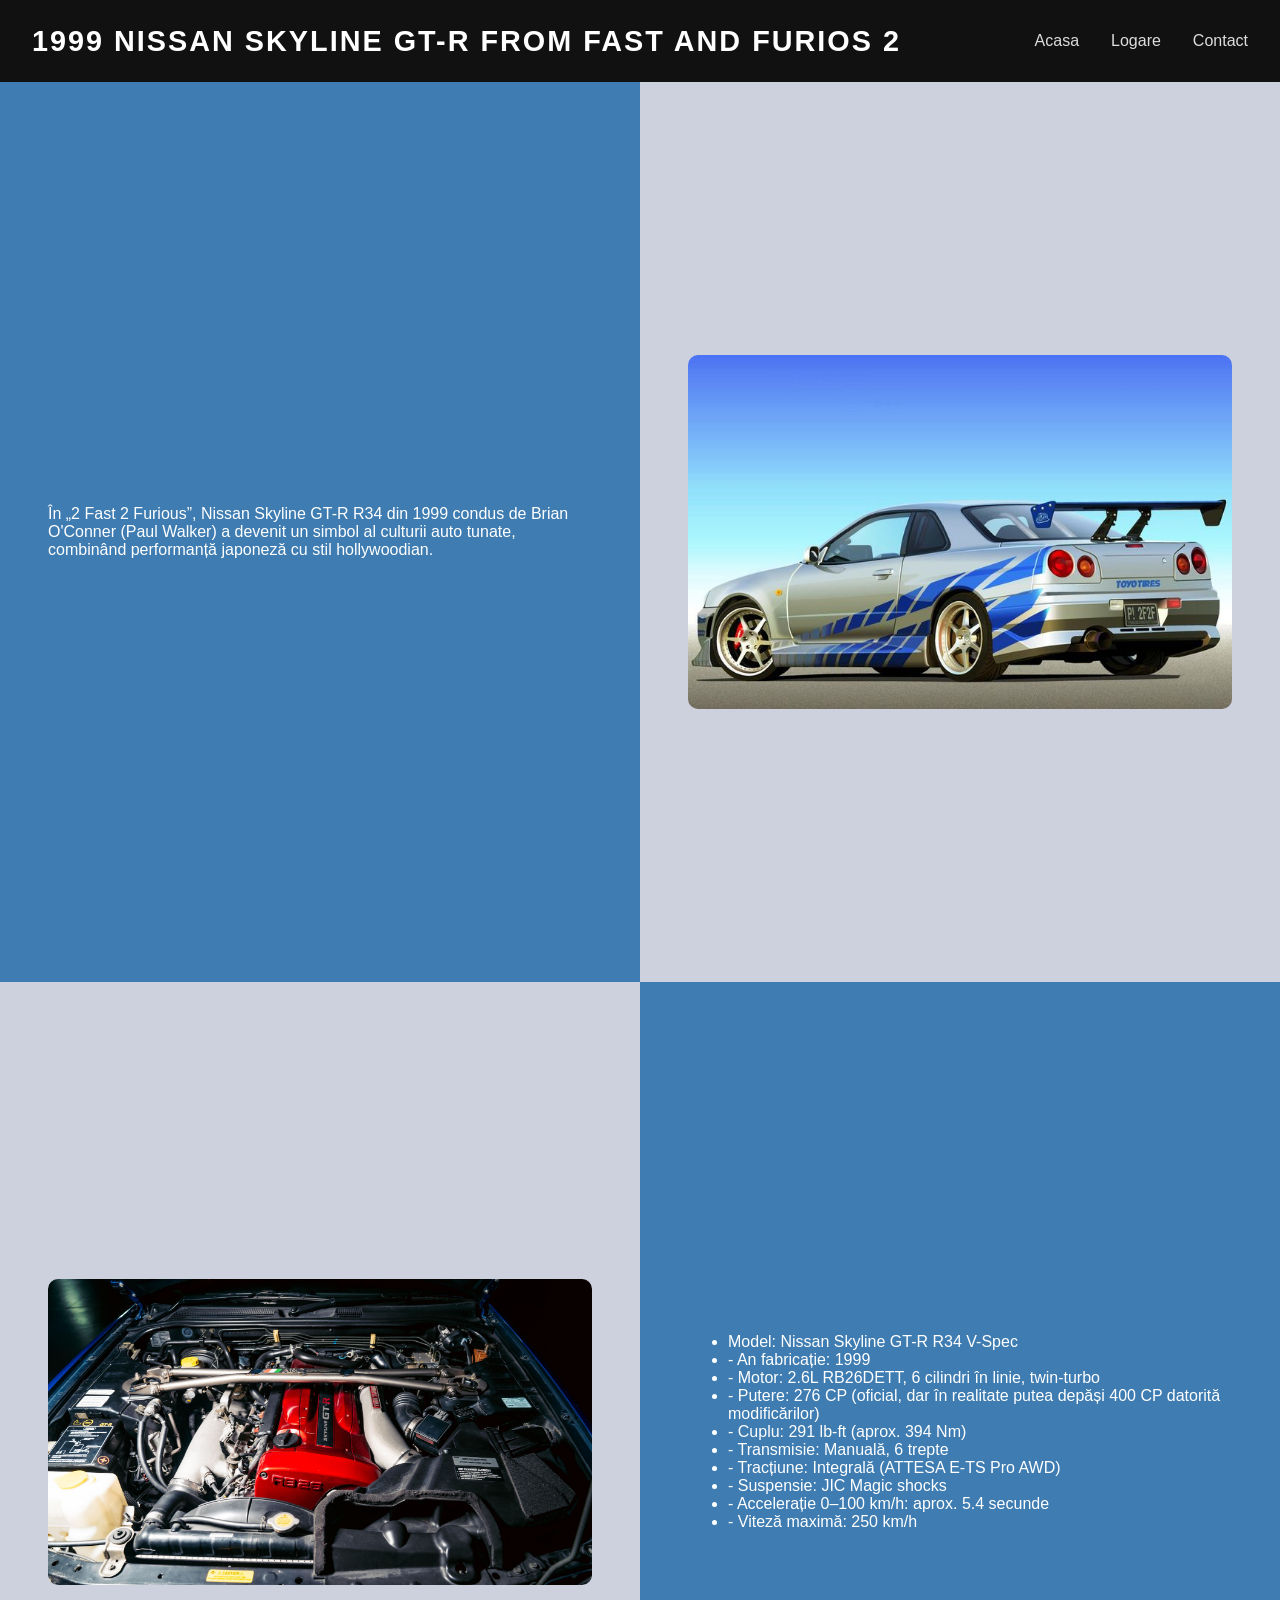
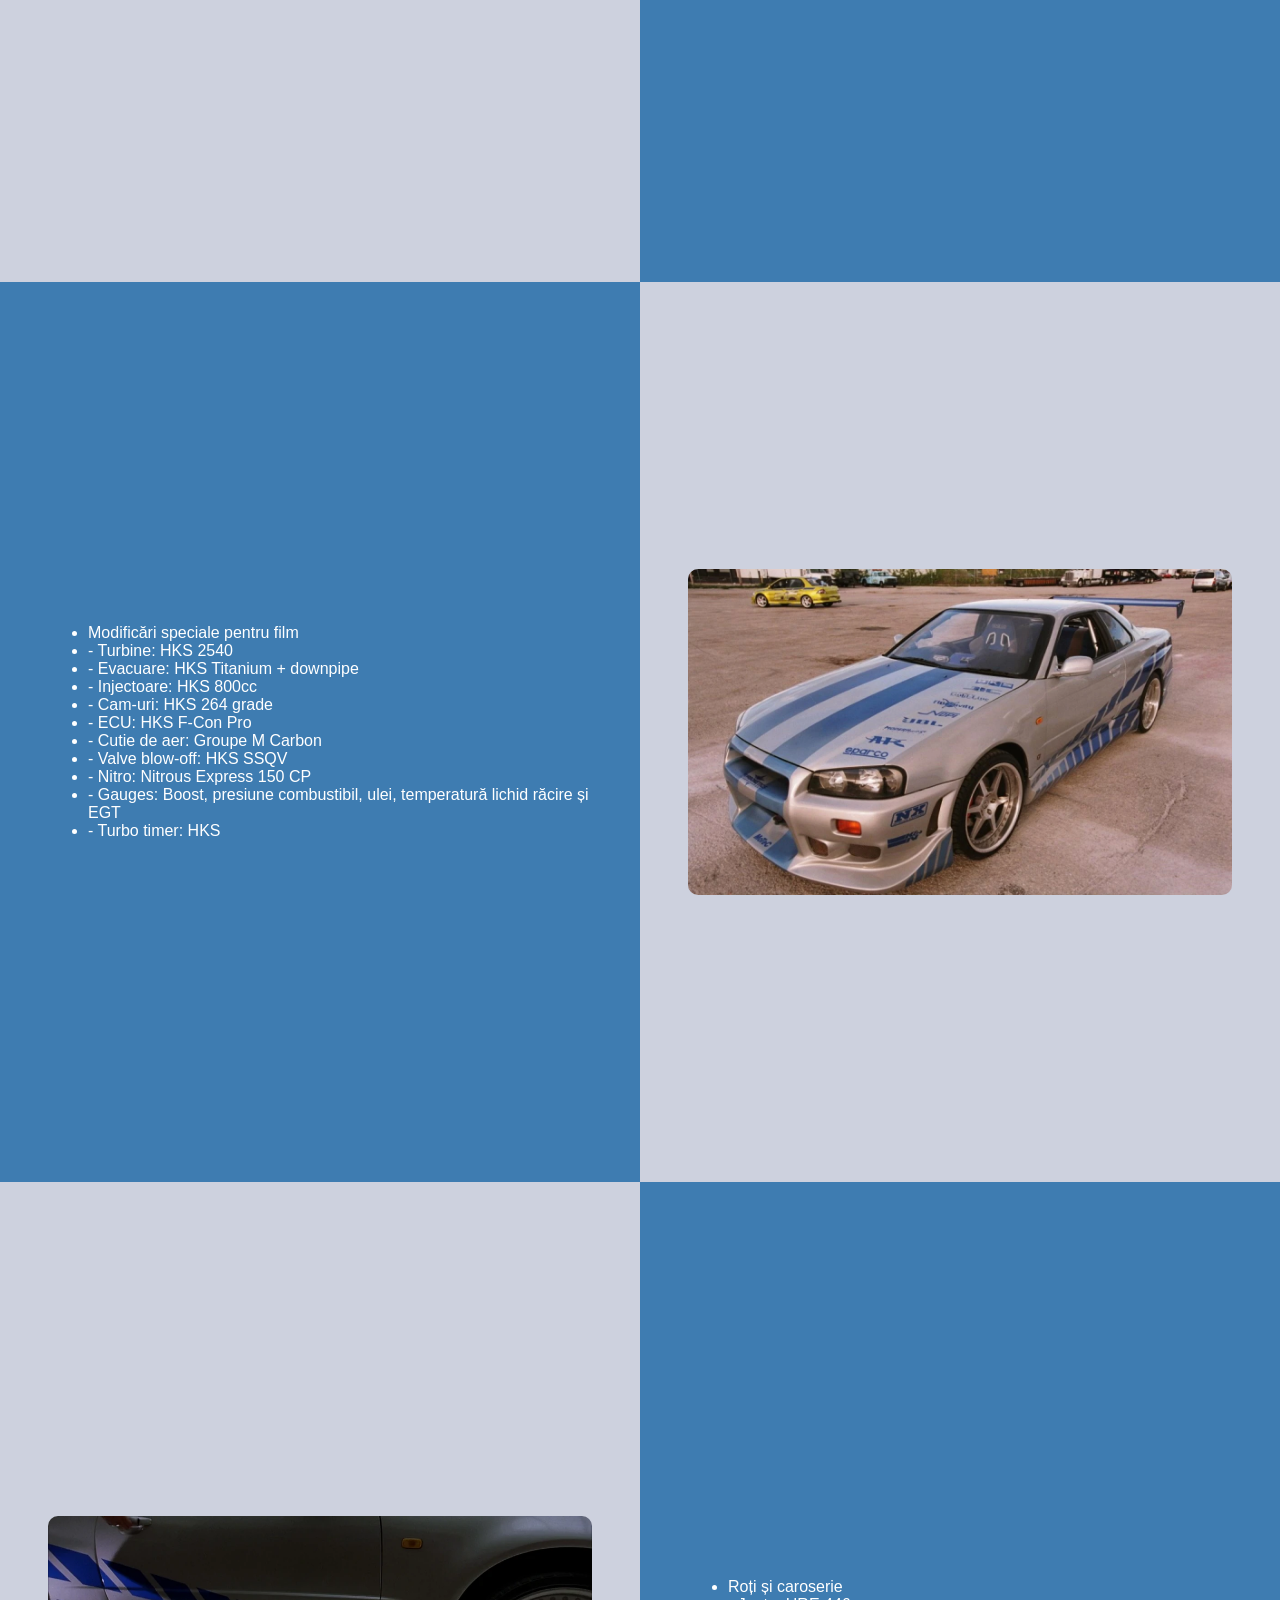
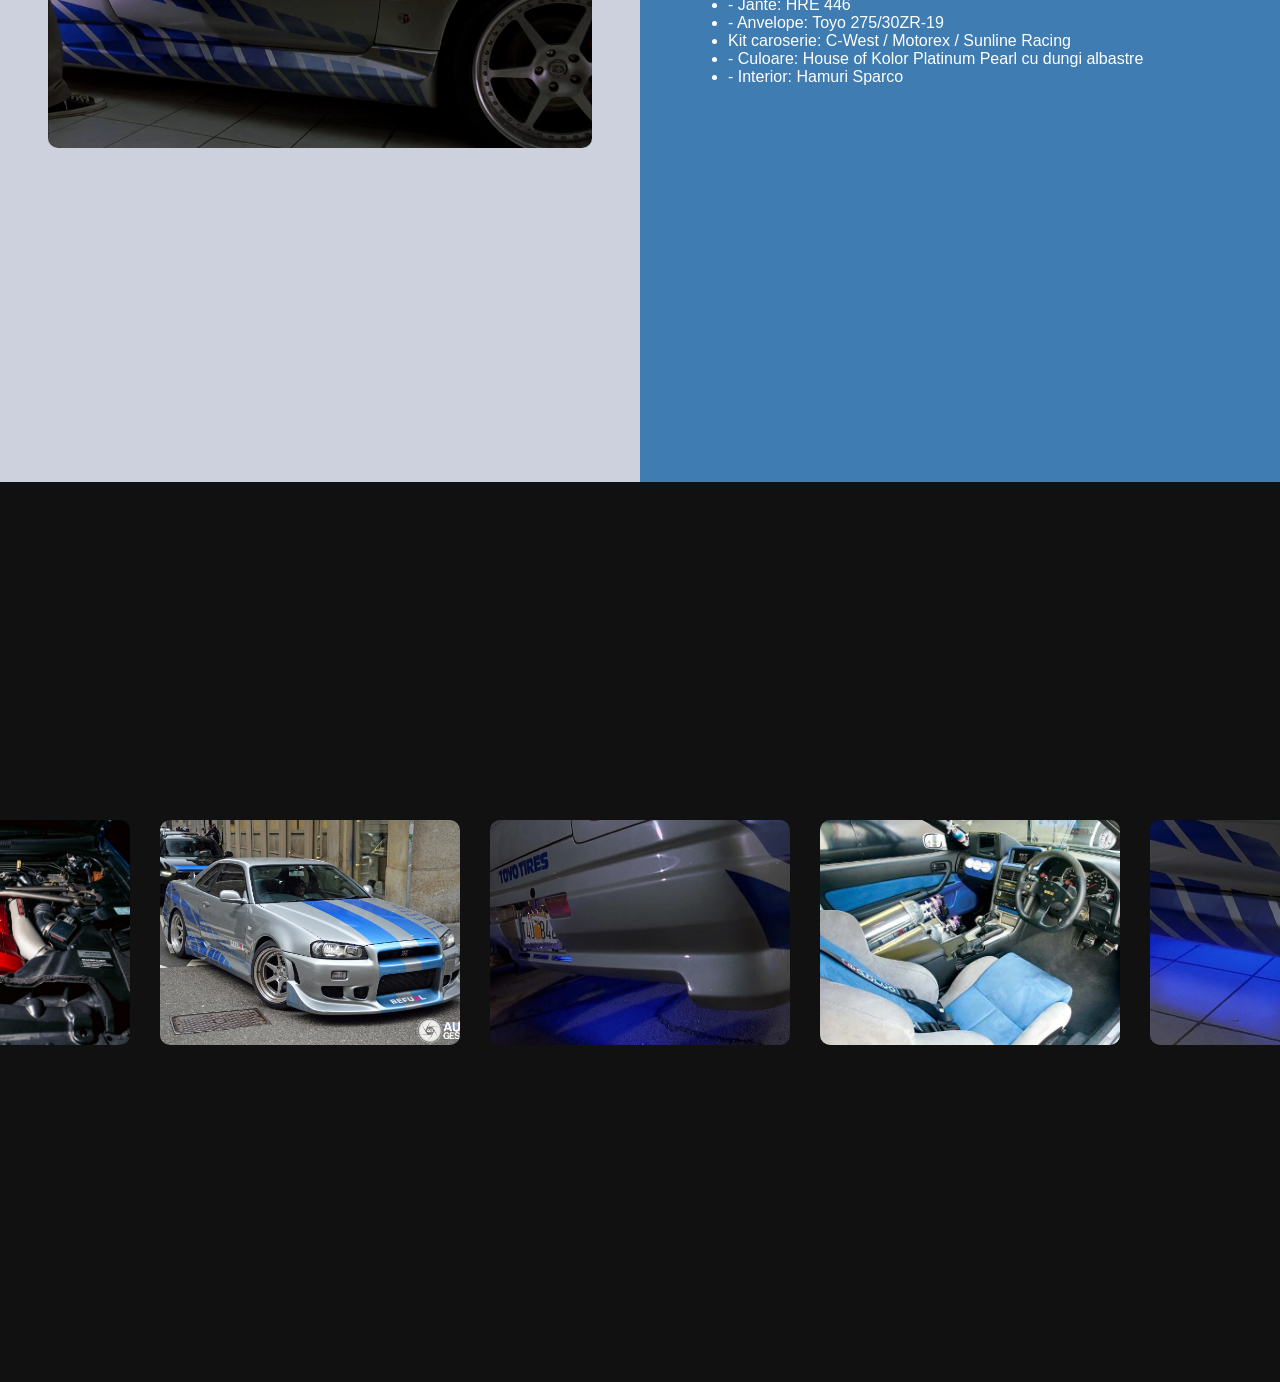
<file: pages/nissan.html>
<!DOCTYPE html>
<html lang="ro">
    <head>
<link rel="stylesheet" href="../assets/css/nissan.css">
<meta charset="utf-8"> 
<meta name="viewport" content="width=device-width, initial-scale=1">
<title>Nissan Skyline GT-R34</title>
    </head>
    <body>
        <nav class="navbar">
  <div class="logo">1999 Nissan Skyline GT-R from Fast and Furios 2</div>
  <div class="menu-toggle"><div></div></div>
  <ul>
    <li><a href="index.html">Acasa</a></li>
    <li id="navLogin"><a href="login.html">Logare</a></li>
    <li id="navProfile" class="dropdown">
      <button class="dropbtn" id="profileName">User</button>
      <div class="dropdown-content">
        <a href="profil.html#purchases">Istoric cumpărări</a>
        <a href="profil.html#listings">Anunțuri puse la vânzare</a>
        <a href="profil.html">Profil</a>
        <a href="#" id="navLogout">Deconectare</a>
      </div>
    </li>
    <li><a href="#contact">Contact</a></li>
  </ul>
</nav>
<div class="split-container">
  <div class="text-side">
    <section class="intro">În „2 Fast 2 Furious”, Nissan Skyline GT-R R34 din 1999 condus de Brian O'Conner (Paul Walker) a devenit un simbol al culturii auto tunate, combinând performanță japoneză cu stil hollywoodian.</section>
  </div>
  <div class="image-side">
    <img src="../assets/images/gtr-fata.jpg" alt="Spatele-masinii"> 
</div>
  </div>
<div class="split-container">
  
    <div class="image-side">
    <img src="../assets/images/gtr-motor.jpg" alt="motor"> 
</div>
<div class="text-side">  
      <ul>
<li>Model: Nissan Skyline GT-R R34 V-Spec</li>
<li>- An fabricație: 1999</li>
<li>- Motor: 2.6L RB26DETT, 6 cilindri în linie, twin-turbo</li>
<li>- Putere: 276 CP (oficial, dar în realitate putea depăși 400 CP datorită modificărilor)</li>
<li>- Cuplu: 291 lb-ft (aprox. 394 Nm)</li>
<li>- Transmisie: Manuală, 6 trepte</li>
<li>- Tracțiune: Integrală (ATTESA E-TS Pro AWD)</li>
<li>- Suspensie: JIC Magic shocks</li>
<li>- Accelerație 0–100 km/h: aprox. 5.4 secunde</li>
<li>- Viteză maximă: 250 km/h</li>
</ul> 
  </div>

  </div>
<div class="split-container">
  <div class="text-side">
<ul> 
<li>Modificări speciale pentru film</li>
<li>- Turbine: HKS 2540</li>
<li>- Evacuare: HKS Titanium + downpipe</li>
<li>- Injectoare: HKS 800cc</li>
<li>- Cam-uri: HKS 264 grade</li>
<li>- ECU: HKS F-Con Pro</li>
<li>- Cutie de aer: Groupe M Carbon</li>
<li>- Valve blow-off: HKS SSQV</li>
<li>- Nitro: Nitrous Express 150 CP</li>
<li>- Gauges: Boost, presiune combustibil, ulei, temperatură lichid răcire și EGT</li>
<li>- Turbo timer: HKS</li>
      </ul>
  </div>
  <div class="image-side">
    <img src="../assets/images/gt-fata-real.webp" alt="fata-masina"> 
</div>
  </div>
<div class="split-container">
  
    <div class="image-side">
    <img src="../assets/images/gtr-usa.webp" alt="usa"> 
</div>
<div class="text-side">  
<ul>
<li>Roți și caroserie</li>
<li>- Jante: HRE 446</li>
<li>- Anvelope: Toyo 275/30ZR-19</li>
<li> Kit caroserie: C-West / Motorex / Sunline Racing</li>
<li>- Culoare: House of Kolor Platinum Pearl cu dungi albastre</li>
<li>- Interior: Hamuri Sparco</li>
</ul> 
  </div>

  </div>
<div class="scroll-wrapper">
  <div class="image-track">
    <img src="../assets/images/gtr-fata.jpg" alt="Imagine 1" />
    <img src="../assets/images/gt-fata-real.webp" alt="Imagine 2" />
    <img src="../assets/images/gtr-motor.jpg" alt="Imagine 3" />
    <img src="../assets/images/gtr-prez.jpg" alt="Imagine 4" />
    <img src="../assets/images/gtr-flames.webp" alt="Imagine 5" />
    <img src="../assets/images/gtr-interior.webp" alt="Imagine 6" />
    <img src="../assets/images/gtr-lumini.webp" alt="Imagine 7" />
    <img src="../assets/images/gtr-vitezometru.webp" alt="Imagine 8" />
    <img src="../assets/images/gtr-showroom.webp" alt="Imagine 9" />
    
  </div>
</div>
<script src="../assets/js/auth-navbar.js"></script>
</body>
</html>
</file>
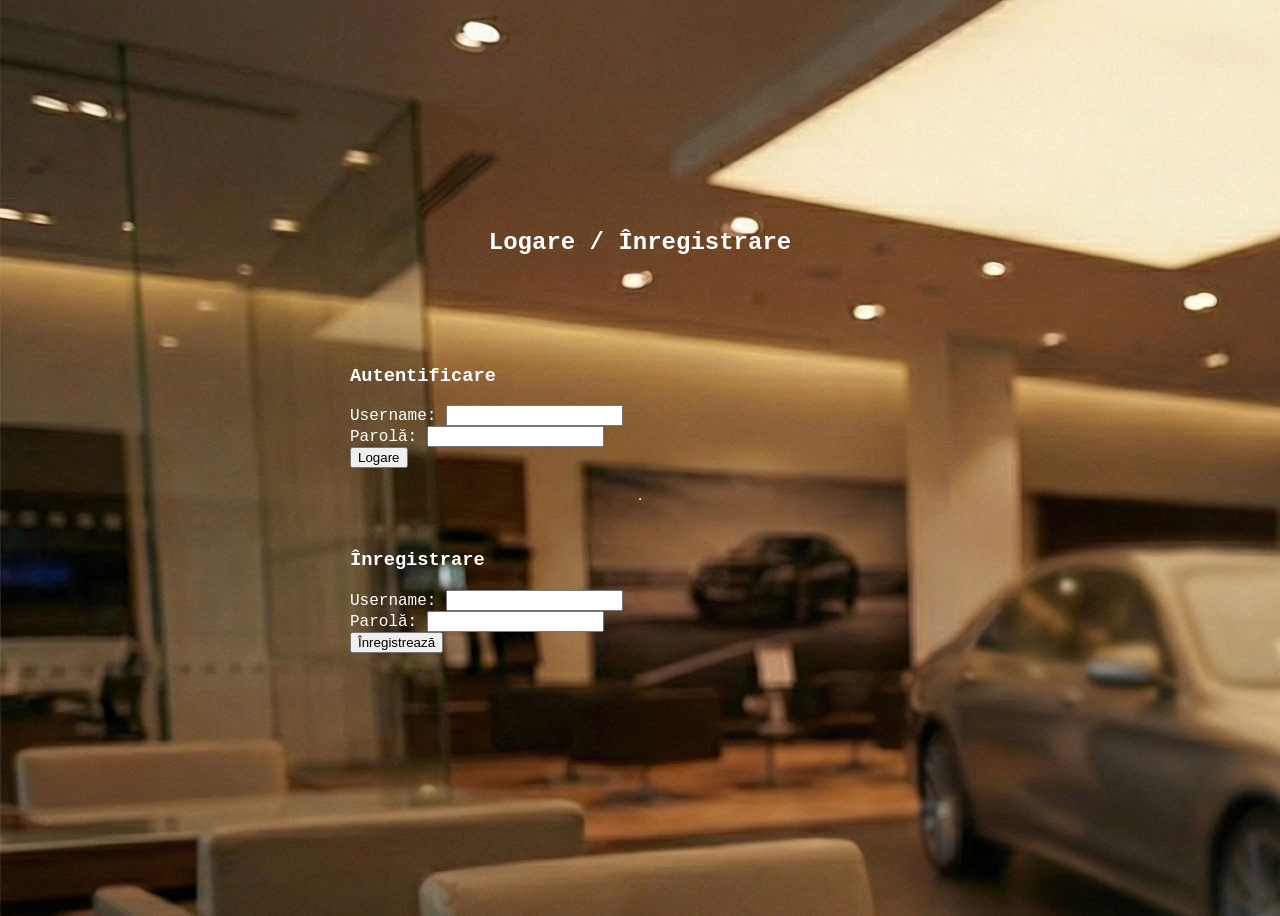
<file: pages/profil.html>
<!DOCTYPE html>
<html lang="ro">
  <head>
    <meta charset="utf-8">
    <meta name="viewport" content="width=device-width, initial-scale=1">
    <title>Profil / Istoric încărcări</title>
    <link rel="stylesheet" href="../assets/css/vanzare.css" type="text/css">
    <link rel="stylesheet" href="../assets/css/profil.css" type="text/css">
  </head>
  <body>
    <h2>Profil / Istoric încărcări</h2>
    <div id="userInfo"></div>
    <h3 id="purchases">Istoric cumpărări</h3>
    <div id="purchasesList"></div>

    <h3 id="listings">Anunțuri puse la vânzare</h3>
    <div id="submissions"></div>

    <br>
    <button id="backBtn">Înapoi la formular</button>
    <button id="logoutBtn">Deconectare</button>

    <script src="../assets/js/profil.js"></script>
  </body>
</html>
</file>
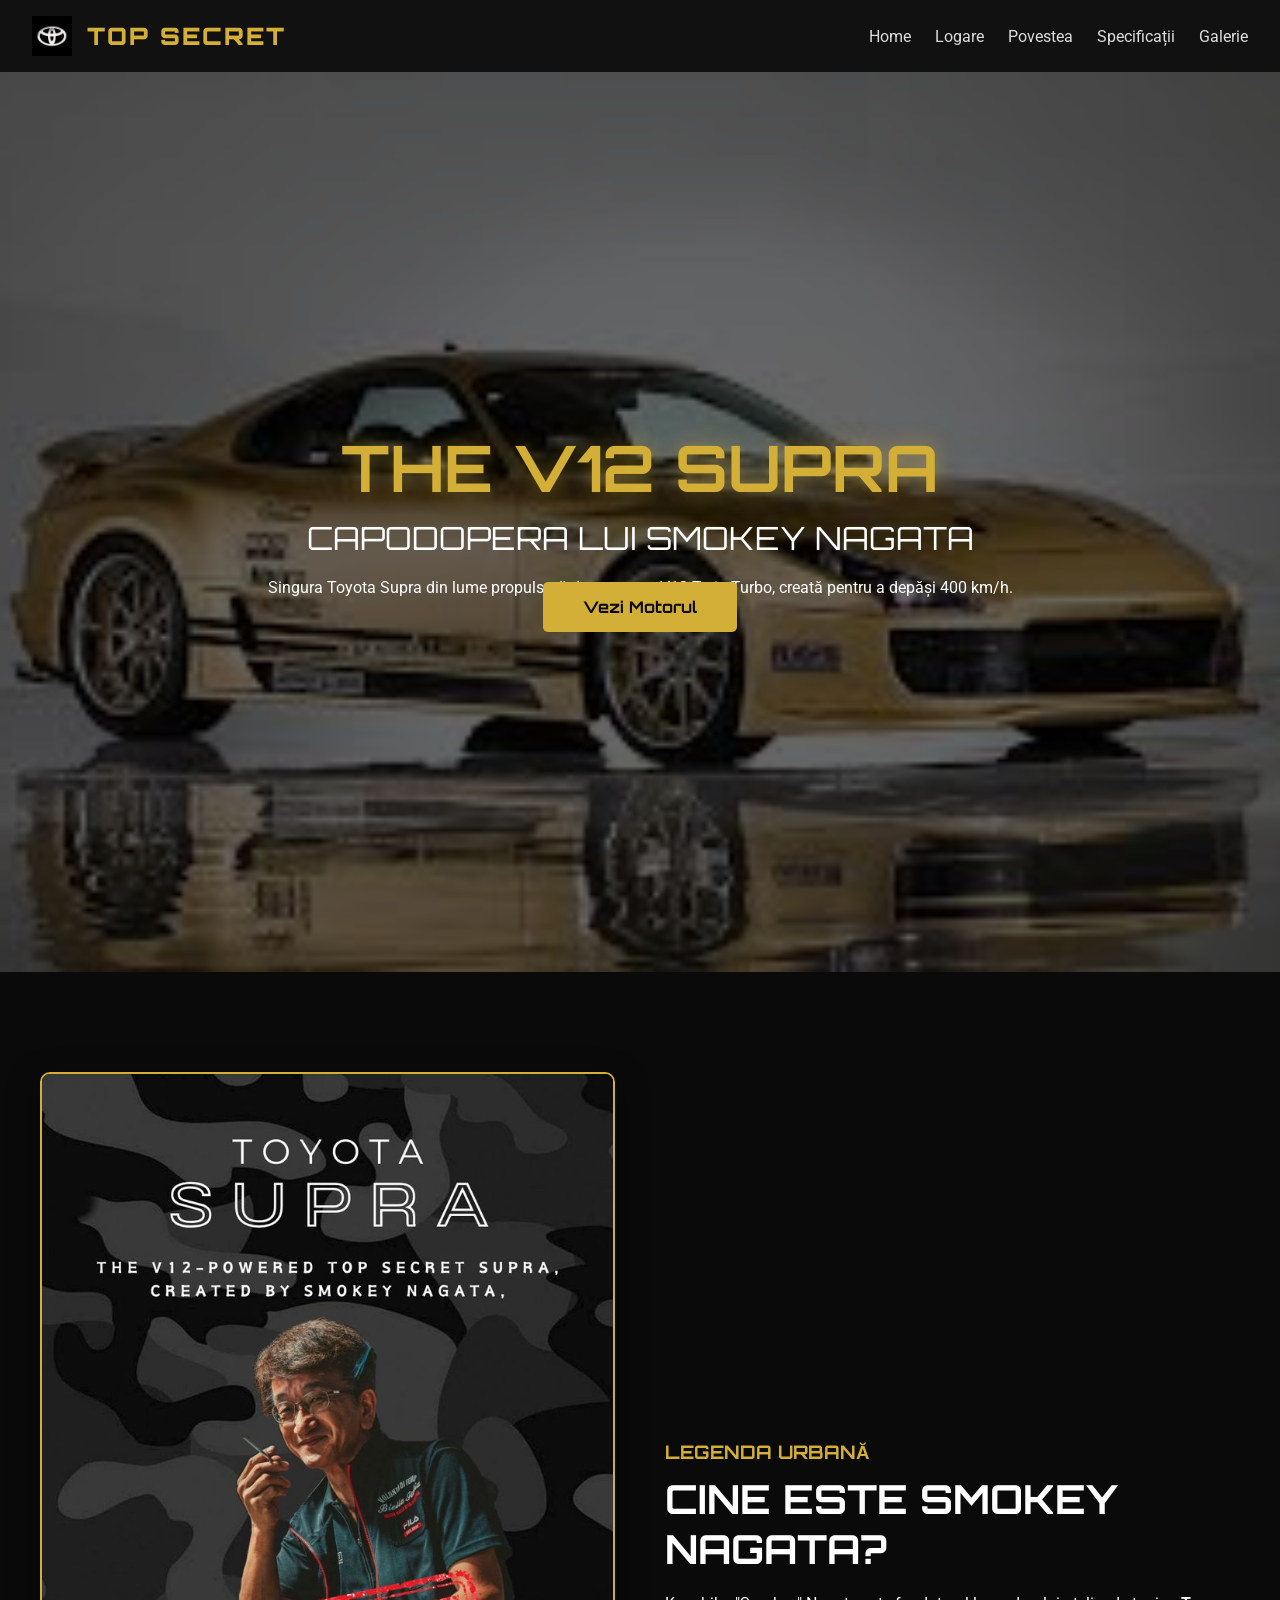
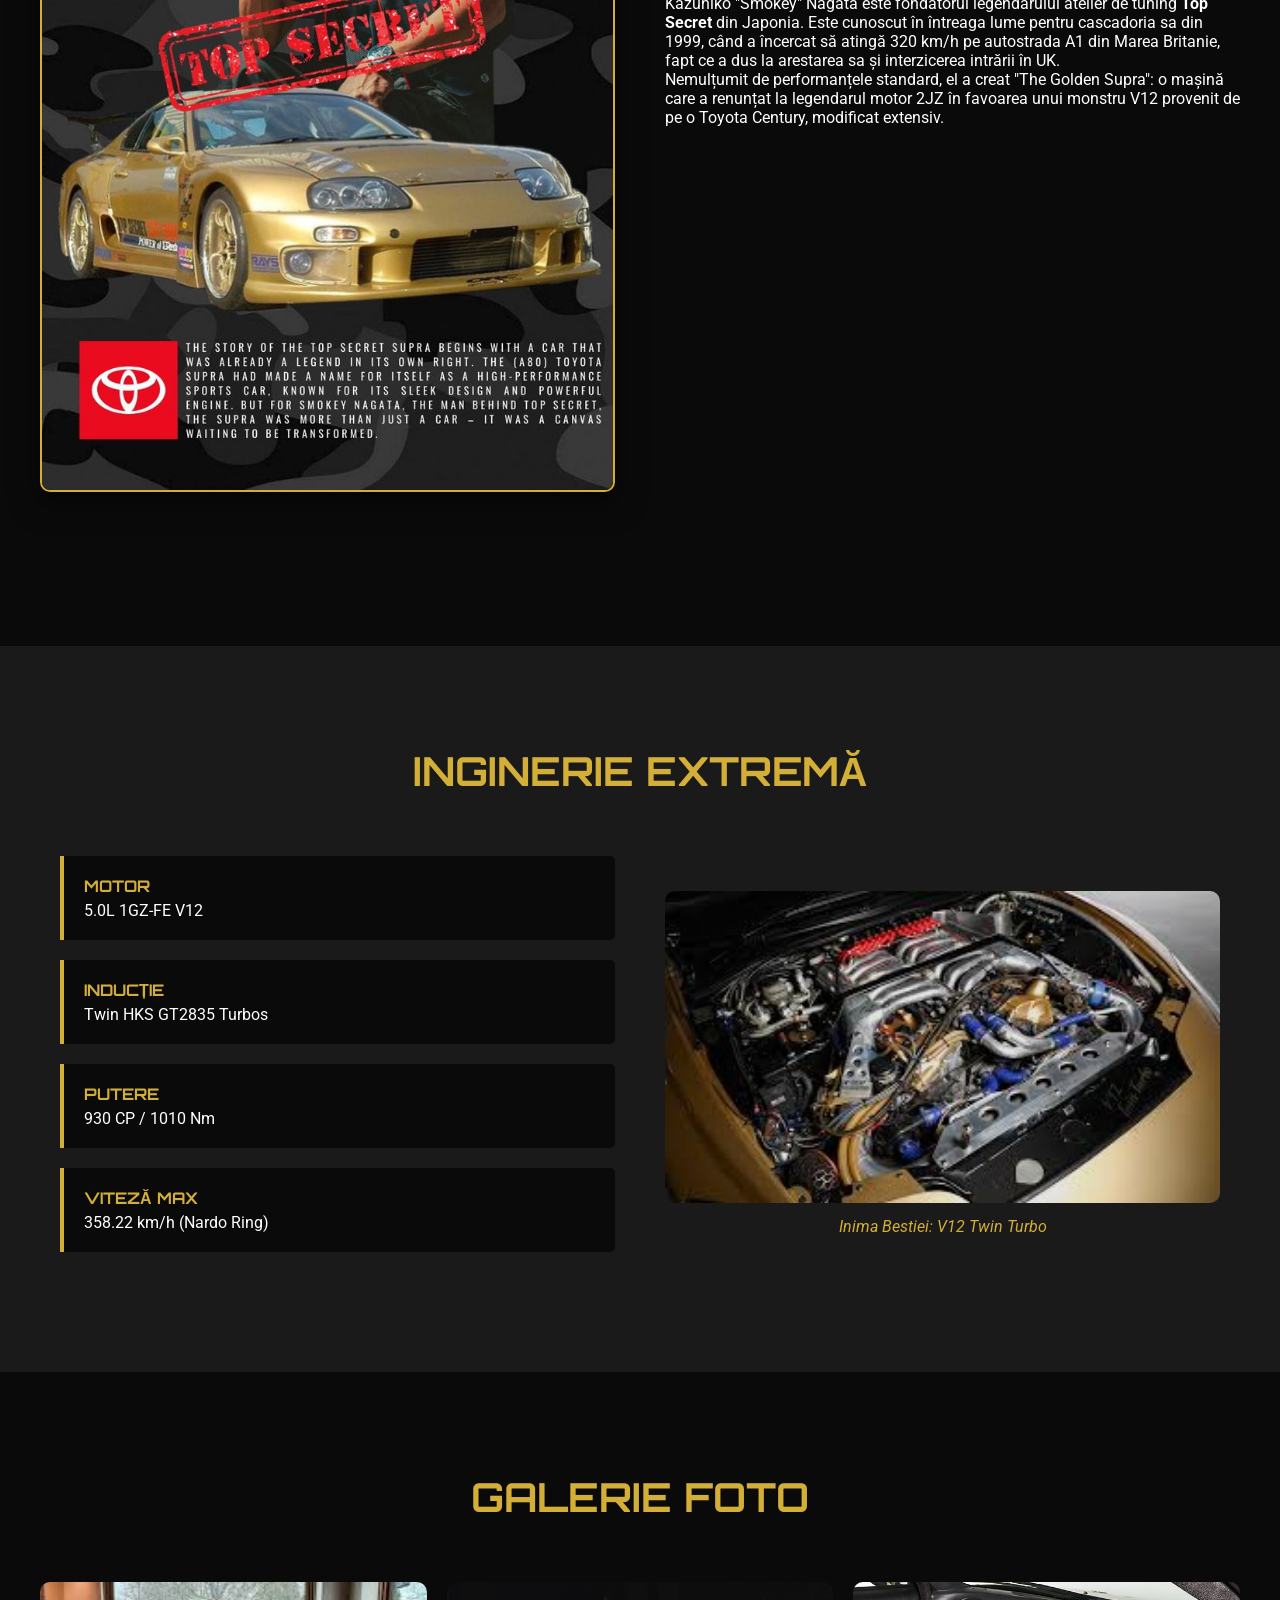
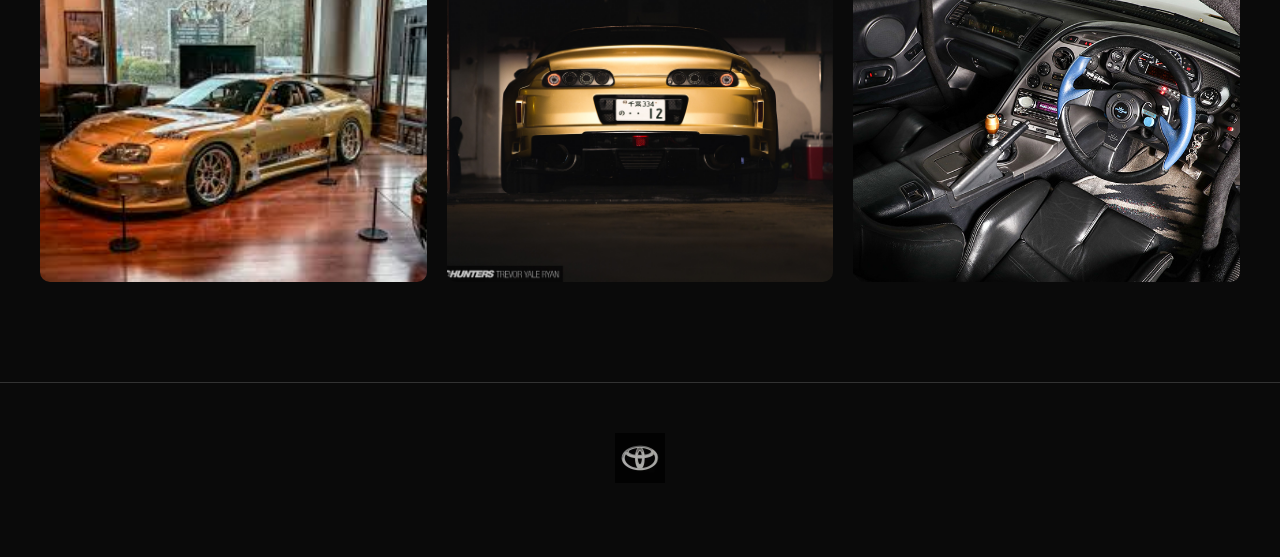
<file: pages/supra.html>
<!DOCTYPE html>
<html lang="ro">
<head>
    <meta charset="UTF-8">
    <meta name="viewport" content="width=device-width, initial-scale=1.0">
    <title>Top Secret Supra | Smokey Nagata</title>
    <link rel="stylesheet" href="../assets/css/supra.css">
    <link rel="preconnect" href="https://fonts.googleapis.com">
    <link href="https://fonts.googleapis.com/css2?family=Orbitron:wght@400;700;900&family=Roboto:wght@300;400;700&display=swap" rel="stylesheet">
</head>
<body>

    <nav class="navbar">
        <div class="logo">
            <img src="../assets/images/toyota.avif" alt="Toyota Logo">
            <span>TOP SECRET</span>
        </div>
        <div class="menu-toggle"><div></div></div>
        <ul>
            <li><a href="index.html">Home</a></li>
            <li id="navLogin"><a href="login.html">Logare</a></li>
            <li id="navProfile" class="dropdown">
              <button class="dropbtn" id="profileName">User</button>
              <div class="dropdown-content">
                <a href="profil.html#purchases">Istoric cumpărări</a>
                <a href="profil.html#listings">Anunțuri puse la vânzare</a>
                <a href="profil.html">Profil</a>
                <a href="#" id="navLogout">Deconectare</a>
              </div>
            </li>
            <li><a href="#story">Povestea</a></li>
            <li><a href="#specs">Specificații</a></li>
            <li><a href="#gallery">Galerie</a></li>
        </ul>
    </nav>

    <header id="home" class="hero">
        <div class="hero-overlay"></div>
        <div class="hero-content">
            <h1>THE V12 SUPRA</h1>
            <h2>Capodopera lui Smokey Nagata</h2>
            <section class="hero-desc">Singura Toyota Supra din lume propulsată de un motor V12 Twin-Turbo, creată pentru a depăși 400 km/h.</section>
            <a href="#specs" class="btn-gold">Vezi Motorul</a>
        </div>
    </header>

    <section id="story" class="container section-padding">
        <div class="story-grid">
            <div class="story-image reveal">
                <img src="../assets/images/supra-poster.jpg" alt="Smokey Nagata Poster">
            </div>
            <div class="story-text reveal">
                <h3>Legenda Urbană</h3>
                <h2>Cine este Smokey Nagata?</h2>
                <article class="story-paragraph">Kazuhiko "Smokey" Nagata este fondatorul legendarului atelier de tuning <strong>Top Secret</strong> din Japonia. Este cunoscut în întreaga lume pentru cascadoria sa din 1999, când a încercat să atingă 320 km/h pe autostrada A1 din Marea Britanie, fapt ce a dus la arestarea sa și interzicerea intrării în UK.</article>
                <article class="story-paragraph">Nemulțumit de performanțele standard, el a creat "The Golden Supra": o mașină care a renunțat la legendarul motor 2JZ în favoarea unui monstru V12 provenit de pe o Toyota Century, modificat extensiv.</article>
            </div>
        </div>
    </section>

    <section id="specs" class="specs-section">
        <div class="container">
            <h2 class="section-title reveal">Inginerie Extremă</h2>
            <div class="specs-container">
                <div class="specs-details reveal">
                    <div class="spec-card">
                        <h4>Motor</h4>
                        <section class="spec-value">5.0L 1GZ-FE V12</section>
                    </div>
                    <div class="spec-card">
                        <h4>Inducție</h4>
                        <section class="spec-value">Twin HKS GT2835 Turbos</section>
                    </div>
                    <div class="spec-card">
                        <h4>Putere</h4>
                        <section class="spec-value">930 CP / 1010 Nm</section>
                    </div>
                    <div class="spec-card">
                        <h4>Viteză Max</h4>
                        <section class="spec-value">358.22 km/h (Nardo Ring)</section>
                    </div>
                </div>
                <div class="specs-image reveal">
                    <img src="../assets/images/supra-engine.jpg" alt="Motor V12 Supra">
                    <span class="img-caption">Inima Bestiei: V12 Twin Turbo</span>
                </div>
            </div>
        </div>
    </section>

    <section id="gallery" class="container section-padding">
        <h2 class="section-title reveal">Galerie Foto</h2>
        <div class="gallery-grid">
            <div class="gallery-item reveal">
                <img src="../assets/images/supra_front.jpg" alt="Supra Front">
            </div>
            <div class="gallery-item reveal">
                <img src="../assets/images/supra_spate.jpg" alt="Supra Spate">
            </div>
            <div class="gallery-item reveal">
                <img src="../assets/images/supra_interior.jpg" alt="Supra Interior">
            </div>
        </div>
    </section>

    <footer>
        <div class="container footer-content">
            <img src="../assets/images/toyota.avif" alt="Toyota Logo" class="footer-logo">
        </div>
    </footer>

    <script src="../assets/js/script.js"></script>
    <script src="../assets/js/auth-navbar.js"></script>
</body>
</html>
</file>
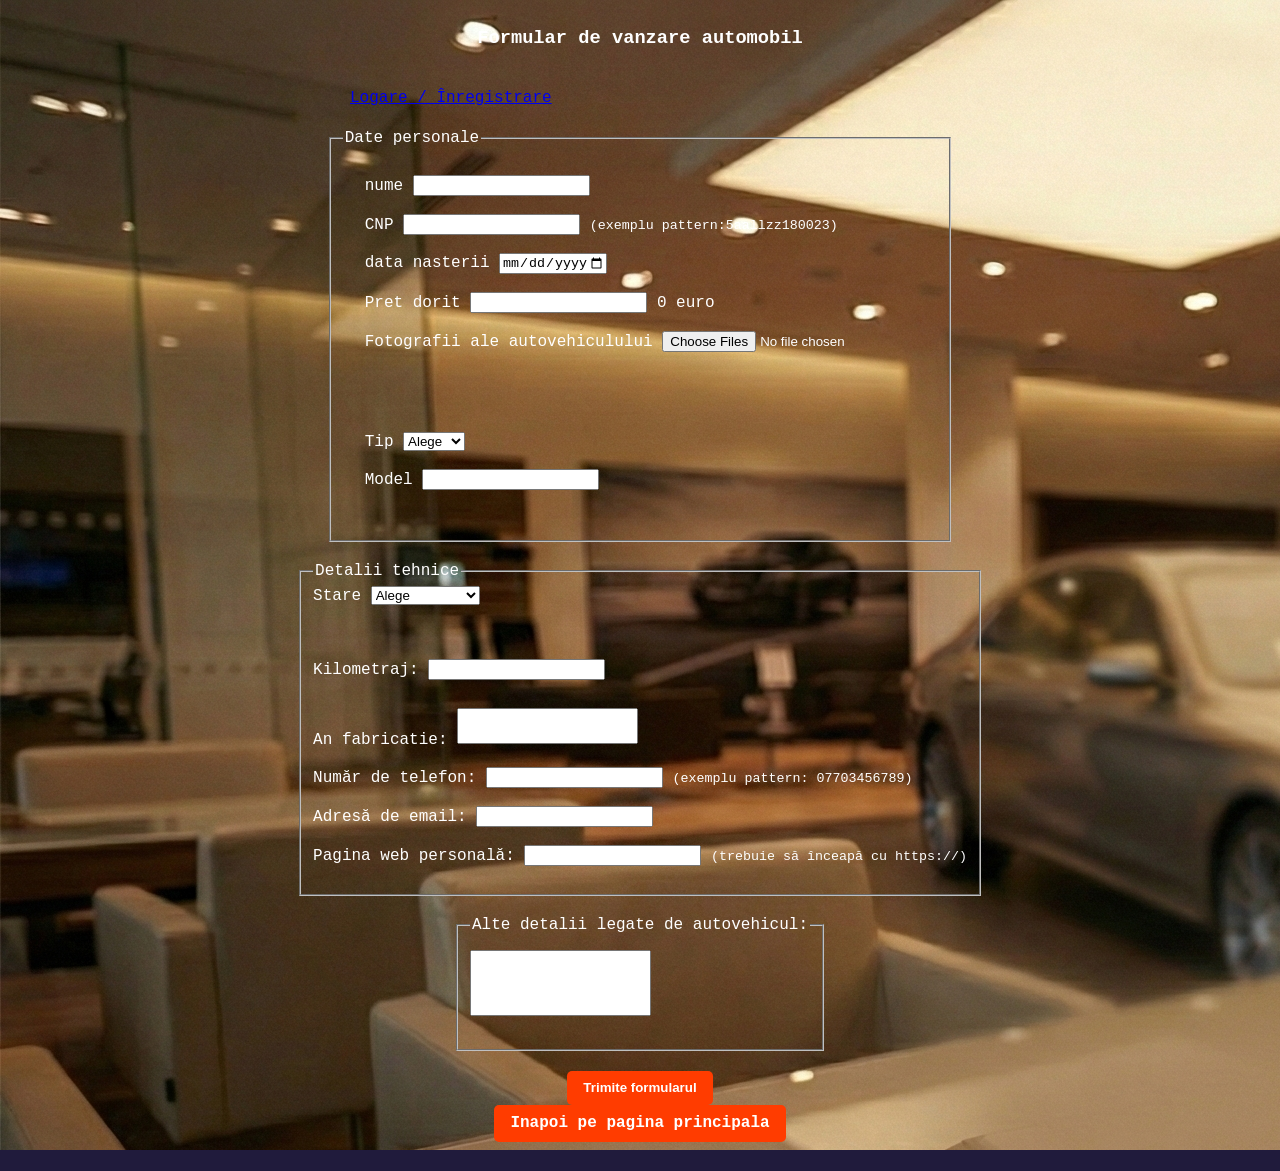
<file: pages/vanzare.html>
<!DOCTYPE html>
<html lang="ro">
   <head>
      <title>Formular de vanzare automobil</title>
      <meta charset="utf-8">
      <meta name="viewport" content="width=device-width, initial-scale=1">
      <link rel="stylesheet" href="../assets/css/vanzare.css" type="text/css">
   </head>
   <body>
     <h3>Formular de vanzare automobil</h3>
     <div id="userInfo" class="user-info"></div>
      <fieldset>
        <legend>Date personale</legend>
     <div id="container"> 
       <form id="vanzareForm" method="post" action="#" target="_self" onsubmit="handleFormSubmit(event)">
        <label>nume</label>
        <input type="text" id="nume" name="nume" minlength="3" maxlength="30" required>
    <br><br>
        <label>CNP</label>
         <input type="text" id="CNP" name="CNP" minlength="8" maxlength="20" 
           pattern="[0-9]{6,18}" required>
    <small>(exemplu pattern:5aallzz180023)</small>
    <br><br>
        <label>data nasterii</label>
        <input type="date" id="dob" name="dob" min="1800-01-01" max="2024-05-13" required>
    <br><br>
        <label>Pret dorit</label>
        <input type="number" id="credit" name="credit"  required 
           oninput="document.getElementById('creditValue').textContent = this.value">
    <span id="creditValue">0</span> euro
    <br><br>
        <label>Fotografii ale autovehiculului</label>
        <input type="file" id="photo" name="photo" accept="image/*" multiple onchange="previewImages(this.files)">
        <div id="photoPreview" class="photo-preview" aria-live="polite"></div>
    <br><br>
        <label>Tip</label>
         <select id="tip" name="tip" required>
      <option value="">Alege</option>
      <option>SUV</option>
      <option>Break</option>
      <option>Sedan</option>
      <option>Cabrio</option>
      <option>Altele</option>
    </select>
    <br><br>
     <label for="model">Model</label>
     <input type="text" id="model">
     <br><br>

  </fieldset>
    <fieldset>
    <legend>Detalii tehnice</legend>

    <label for="stare">Stare</label>
    <select id="stare" name="stare" required>
      <option value="">Alege</option>
      <option>Noua</option>
      <option>Foarte buna</option>
      <option>Buna</option>
      <option>Proasta</option>
      <option>Foarte proasta</option>
    </select>
    <br><br>
    <br><br>

    <label for="km"> Kilometraj:</label>
    <input type="text" id="km" name="km" required>
    <br><br>

    <label for="fabricatie">An fabricatie:</label>
    <textarea id="fabricatie" name="fabricatie" required></textarea>
    <br><br>

    <label for="phone">Număr de telefon:</label>
    <input type="tel" id="phone" name="phone" required 
           pattern="[0-9]{10}">
    <small>(exemplu pattern: 07703456789)</small>
    <br><br>

    <label for="email">Adresă de email:</label>
    <input type="email" id="email" name="email" required>
    <br><br>

    <label for="website">Pagina web personală:</label>
    <input type="url" id="website" name="website"  
           pattern="https://.*">
    <small>(trebuie să înceapă cu https://)</small>
    <br><br>

  </fieldset>
   <fieldset>
    <legend>Alte detalii legate de autovehicul:</legend>
    <label for="details"></label>
    <textarea id="details" name="details" rows="4"></textarea>
    <br><br>
</fieldset>
    <button type="submit">Trimite formularul</button>
    <a href="index.html" class="btn">Inapoi pe pagina principala</a>
  </form>
  <script src="../assets/js/vanzare.js"> </script>
  </body>
</html>
</file>
<file: assets/css/joc.css>
#navProfile { display: none; }

.navbar ul li a {
  color: #ddd;
  text-decoration: none;
  font-size: 1rem;
  transition: color 0.3s ease;
}
.navbar {
  background-color: #111;
  display: flex;
  justify-content: space-between;
  align-items: center;
  padding: 1rem 2rem;
  position: sticky;
  top: 0;
  z-index: 1000;
}

.navbar .logo {
  color: #fff;
  font-size: 1.8rem;
  font-weight: bold;
  text-transform: uppercase;
  letter-spacing: 2px;
  position: relative;
  transition: color 0.3s ease, transform 0.5s 0.1s ease, letter-spacing 0.6s 0.2s ease;
}

.navbar .logo:hover {
  color: #ff3c00;
  transform: scale(1.05) rotate(-1deg);
  letter-spacing: 3px;
}

.navbar .logo:after {
  content: 'Premium';
  position: absolute;
  right: -10px;
  top: -12px;
  background: #ff3c00;
  color: #fff;
  padding: 2px 6px;
  font-size: 0.7rem;
  border-radius: 4px;
  opacity: 0;
  transform: translateY(-4px);
  transition: opacity 0.2s ease, transform 0.35s 0.1s ease;
}

.navbar .logo:hover:after { opacity: 1; transform: translateY(0); }

.navbar ul {
  list-style: none;
  display: flex;
  gap: 2rem;
}

.navbar ul li a {
  color: #ddd;
  text-decoration: none;
  font-size: 1rem;
  transition: color 0.3s ease;
}

.navbar ul li a:hover {
  color: #ff3c00;
}

@media (max-width: 768px) {
  .navbar ul {
    flex-direction: column;
    background-color: #111;
    position: absolute;
    top: 100%;
    left: 0;
    width: 100%;
    display: none;
    padding: 20px 0;
  }

  .navbar ul.active {
    display: flex;
  }

  .menu-toggle {
    display: block;
    cursor: pointer;
    width: 36px;
    height: 22px;
    position: relative;
  }
  .menu-toggle:before, .menu-toggle:after, .menu-toggle div {
    content: '';
    position: absolute;
    left: 0;
    right: 0;
    height: 3px;
    background: #fff;
    border-radius: 3px;
    transition: transform 0.25s ease, opacity 0.2s ease;
  }
  .menu-toggle:before { top: 0; }
  .menu-toggle:after { bottom: 0; }
  .menu-toggle div { top: 50%; transform: translateY(-50%); }
  .menu-toggle.open:before { transform: translateY(10px) rotate(45deg); }
  .menu-toggle.open:after { transform: translateY(-10px) rotate(-45deg); }
  .menu-toggle.open div { opacity: 0; }

  .split-container {
    display: flex;
    flex-direction: column;
    height: auto !important;
    min-height: 0 !important;
    margin-bottom: 0;
  }

  .text-side, .image-side {
    flex: none;
    width: 100%;
    max-width: 720px;
    margin-left: auto;
    margin-right: auto;
    height: auto !important;
    padding-left: 1.5rem;
    padding-right: 1.5rem;
  }

  .text-side {
    padding: 2rem 1.5rem; 
    background-color: #111; 
  }

  .text-side h1, .text-side h2, .text-side h3 {
    font-size: 1.8rem;
    margin-top: 0;
  }

  .text-side p {
    font-size: 1rem;
    margin-bottom: 1rem;
    text-align: justify;
  }

  .image-side {
    padding: 0 !important;
    height: auto !important;
    overflow: hidden;
  }

  .image-side img {
    width: 100%;
    height: auto;
    max-height: 250px;
    object-fit: cover;
    border-radius: 0;
    display: block;
    margin-left: auto;
    margin-right: auto;
  }

  .split-container .image-side {
    order: -1; 
  }
  
  .roti {
      flex-wrap: wrap;
      justify-content: center;
  }
}
#page_columns{
    display:flex;
    flex-direction:column;
    color:#111;
    justify-content: left;
}
.split-container {
  display: flex;
  height: 100vh;
  width: 100%;
}

.text-side, .image-side {
  flex: 1;
  padding: 3rem;
  display: flex;
  flex-direction: column;
  justify-content: center;
}

.text-side {
  background-color: #111;
  color: #fff;
}

.text-side h1 {
  font-size: 2.5rem;
  margin-bottom: 1rem;
}

.text-side p {
  font-size: 1.2rem;
  line-height: 1.6;
  margin-bottom: 2rem;
}

.btn {
  background-color: #ff3c00;
  color: #fff;
  padding: 0.75rem 1.5rem;
  text-decoration: none;
  border-radius: 5px;
  font-weight: bold;
  transition: background 0.3s ease;
}

.btn:hover {
  background-color: #e63600;
}

.image-side {
  flex: 1;
  display: flex;
  align-items: center;
  justify-content: center;
  padding: 3rem;
  overflow: hidden;
}

.image-side img {
  max-width: 100%;
  max-height: 100%;
  height: auto;
  width: auto;
  object-fit: cover;
  border-radius: 10px;
}
.titlu1{
    text-align:center;
    background-color: #e63600;
    font-family: sans-serif;
    height: auto;
    justify-content: center;

}
.text-side h3 {
  font-size: 2.5rem;
  margin-bottom: 1rem;

}
.dropbtn {
  background-color: #111;
  color:#fff;
  border: none;
}

.dropdown {
  position: relative;
  display: inline-block;
}

.dropdown-content {
  display: none;
  position: absolute;
  background-color: #f1f1f1;
  min-width: 160px;
  box-shadow: 0px 8px 16px 0px rgba(0,0,0,0.2);
  z-index: 1;
}

.dropdown-content a {
  color: black;
  padding: 12px 16px;
  text-decoration: none;
  display: block;
}

.dropdown-content a:hover {background-color: #fff;}

.dropdown:hover .dropdown-content {display: block;}

.dropdown:hover .dropbtn {background-color: black;}

.box{
    height: 100px;
    width:100px;
    background:black;
    animation:roata;
    animation-duration: 5s;
    animation-delay: 1s;
    animation-iteration-count: infinite;
    animation-direction: alternate;
    border-radius: 0px;
    margin:10px;
    padding:10px;
}
.box:hover{
    animation-play-state:paused;
}
.box1{
    height: 50px;
    width:50px;
    justify-content: center;
    animation:roata;
    animation-duration: 5s;
    animation-delay: 1s;
    animation-iteration-count: infinite;
    animation-direction: alternate;
    border-radius: 0px;
    margin:25px;
    background-repeat: no-repeat;
    background-size: cover;
    border-radius:100%;
}
@keyframes roata{
        100%{
             border-radius: 100px;
              transform: rotate(360deg);

        }
}
.roti{
    justify-content: space-around;
    display:flex;
    flex-direction:row;
    overflow: hidden;
}
a{
  color:#fff;
}
a:hover{
  color:#e63600;
}
.img0{
  background-image: url(../images/bmw.jpg);
}
.img1{
  background-image: url(../images/mercedes.avif);
}
.img2{
  background-image: url(../images/toyota.avif);
}
.img3{
  background-image: url(../images/dacia.gif);
}
.img4{
 background-image: url(../images/toyota.avif);
}
.img5{
  background-image: url(../images/mercedes.avif);
}
.img6{
  background-image: url(../images/bmw.jpg);
}
.img7{
  background-image: url(../images/dacia.gif);
}
.img8{
  background-image: url(../images/mercedes.avif);
}
.img9{
  background-image: url(../images/toyota.avif);
}

@media (max-width: 768px) {
  .split-container { height: auto !important; }
  .split-container .text-side, .split-container .image-side {
    width: 100%;
    max-width: 720px;
    margin-left: auto;
    margin-right: auto;
    padding-left: 1.5rem;
    padding-right: 1.5rem;
    box-sizing: border-box;
  }
  .image-side { padding: 0 !important; height: auto !important; }
  .image-side img { width: 100%; height: auto; max-height: 250px; object-fit: cover; margin-left: auto; margin-right: auto; }
  .text-side h1, .text-side h2, .text-side h3 { font-size: 1.6rem; }
}
</file>
<file: assets/css/vanzare.css>
html {
  box-sizing: border-box;
}

* {
  box-sizing: inherit;
}

*:before, *:after {
    box-sizing: inherit;
}


body {
  min-height: 100vh;
  font-family: Fira Mono, monospace;
  display: flex;
  flex-direction: column;
  justify-content: center;
  align-items: center;
  color: white;
  background-color: #201B3C;
  background-image:url(../images/vanzare_fundal.png);
}


div {
  margin: 12px;
  padding: 10px;
  width: 100%;
  max-width: 600px;
}

fieldset {
  margin-bottom: 20px;
}  

textarea {
  resize: none;
  margin-top: 10px;
}

.btn {
  background-color: #ff3c00;
  color: #fff;
  padding: 0.6rem 1rem;
  text-decoration: none;
  border-radius: 5px;
  font-weight: bold;
  border: none;
  cursor: pointer;
  transition: background 0.2s ease;
  display: inline-block;
}

.btn:hover,
.btn:focus {
  background-color: #e63600;
  outline: none;
}

button[type="submit"] {
  background-color: #ff3c00;
  color: #fff;
  padding: 0.6rem 1rem;
  border: none;
  border-radius: 5px;
  cursor: pointer;
  font-weight: bold;
}

button[type="submit"]:hover {
  background-color: #e63600;
}
</file>
<file: assets/css/contact.css>
body { font-family: Arial, Helvetica, sans-serif; }
main{ max-width: 900px; margin: 2rem auto; padding: 1rem; }

form { display:flex; flex-direction:column; gap:10px; background:#111; color:#fff; padding:1rem; border-radius:8px; }
label{ font-weight:600; }
input[type="text"], input[type="email"], input[type="tel"], textarea{ padding:8px; border-radius:4px; border:1px solid #333; background:#fff; color:#111; }

.field-error{ color:#ffcccb; font-size:0.9rem; display:block; margin-top:4px; }
.error{ outline: 2px solid #ff3c00; }

.btn{ display:inline-block; background:#ff3c00; color:#fff; border:none; padding:10px 16px; border-radius:6px; cursor:pointer;
  transition: background-color 0.25s ease, transform 0.45s 0.1s ease, box-shadow 0.6s 0.2s ease;
  font-weight:700;
}
.btn:hover{ background:#e63600; transform: translateY(-3px) scale(1.02); box-shadow: 0 10px 30px rgba(0,0,0,0.2); }
.btn:before{ content: '📤'; margin-right:8px; display:inline-block; }

.btn-small{ background:transparent; color:#111; border:1px solid rgba(0,0,0,0.1); padding:6px 8px; border-radius:5px; cursor:pointer; margin-right:6px; }
.btn-small:hover{ transform:translateY(-2px); }

.saved-messages{ margin-top:1.5rem; }
.message-card{ padding:12px; border-radius:8px; margin-bottom:12px; color:#111; transition: transform 0.3s ease, box-shadow 0.4s ease; }
.message-card:hover{ transform: translateY(-4px); box-shadow:0 8px 24px rgba(0,0,0,0.12); }
.message-card.open{ border:2px solid rgba(0,0,0,0.1); }
.msg-header{ display:flex; justify-content:space-between; align-items:center; gap:10px; margin-bottom:8px; }
.msg-body p{ margin:0; }
.computed-info{ display:block; margin-top:8px; font-size:0.9rem; color:#333; }

#contactMsg.success{ color:#d4ffd6; background: #054d14; padding:8px; border-radius:6px; }
#contactMsg.error{ color:#ffd6d6; background:#490000; padding:8px; border-radius:6px; }
#contactMsg.info{ color:#111; background:#ffd; padding:8px; border-radius:6px; }

@media (max-width:600px){
  .msg-header{ flex-direction:column; align-items:flex-start; }
  form{ padding:12px; }
}
</file>
<file: assets/css/mert.css>
* {
    margin: 0;
    padding: 0;
    box-sizing: border-box;
}

body {
    font-family: 'Montserrat', sans-serif;
    background-color: #050505;
    color: #fff;
    overflow-x: hidden;
}


#navProfile { display: none; }
.navbar {
  background-color: #111;
  display: flex;
  justify-content: space-between;
  align-items: center;
  padding: 1rem 2rem;
  position: sticky;
  top: 0;
  z-index: 1000;
  border-bottom: 2px solid #222;
}

.navbar .logo {
  color: #fff;
  font-size: 1.6rem;
  font-weight: bold;
  text-transform: uppercase;
  letter-spacing: 2px;
}

.navbar ul {
  list-style: none;
  display: flex;
  gap: 1.5rem;
  align-items: center;
}

.navbar ul li a {
  color: #ddd;
  text-decoration: none;
  font-size: 1rem;
  transition: color 0.3s ease;
}

.navbar ul li a:hover {
  color: #ff3c00;
}

.menu-toggle { display: none; }


.dropbtn {
  background-color: #111;
  color:#fff;
  border: none;
}

.dropdown {
  position: relative;
  display: inline-block;
}

.dropdown-content {
  display: none;
  position: absolute;
  background-color: #f1f1f1;
  min-width: 160px;
  box-shadow: 0px 8px 16px 0px rgba(0,0,0,0.2);
  z-index: 1;
}

.dropdown-content a {
  color: black;
  padding: 12px 16px;
  text-decoration: none;
  display: block;
}

.dropdown-content a:hover {background-color: #fff;}

.dropdown:hover .dropdown-content {display: block;}

.dropdown:hover .dropbtn {background-color: black;}


.image-side.bg1 { background-image: url('../images/mertan-prez.avif'); }
.image-side.bg2 { background-image: url('../images/mert-motor.avif'); }
.image-side.bg3 { background-image: url('../images/mert-int.avif'); }
.image-side.bg4 { background-image: url('../images/mert-smek.jpg'); }


.split-container {
    display: flex;
    height: 100vh;
    width: 100%;
    overflow: hidden;
    border-bottom: 1px solid #222;
}

.split-container.reverse {
    flex-direction: row-reverse;
}

.text-side {
    flex: 1;
    padding: 4rem;
    display: flex;
    flex-direction: column;
    justify-content: center;
    background: #111;
}

.image-side {
    flex: 1;
    background-size: cover;
    background-position: center;
    background-repeat: no-repeat;
    min-height: 100%;
}

h1 {
    font-family: 'Orbitron', sans-serif;
    color: #d4af37;
    text-transform: uppercase;
    font-size: 3rem;
    margin-bottom: 10px;
    line-height: 1.1;
}

h2 {
    font-size: 1.5rem;
    color: #ccc;
    margin-bottom: 30px;
    font-weight: 400;
    letter-spacing: 1px;
}

p {
    font-size: 1.1rem;
    line-height: 1.8;
    color: #ddd;
    max-width: 600px;
}

footer {
    background-color: #000;
    padding: 60px 20px;
    text-align: center;
    border-top: 1px solid #333;
}

.footer-logo {
    height: 80px;
    filter: brightness(0) invert(1);
    opacity: 0.8;
    margin-bottom: 20px;
}

footer p {
    color: #666;
    font-size: 0.9rem;
    margin: 0 auto;
}


@media (max-width: 900px) {
    
    .split-container {
        flex-direction: column;
        height: auto;
        border-bottom: none;
    }

    .split-container.reverse {
        flex-direction: column;
    }

    .image-side {
        width: 100%;
        flex: none;
        
        height: 0;
        padding-bottom: 65%;
        
        background-size: contain; 
        background-color: #000;
        background-position: center;
    }

    .text-side {
        width: 100%;
        padding: 2rem 1.5rem;
        flex: none;
    }

    h1 { font-size: 2rem; }
    h2 { font-size: 1.2rem; }
    p { font-size: 1rem; }
    
    .navbar { padding: 15px; }
}
</file>
<file: assets/css/modele.css>
main{ max-width:1100px; margin:2rem auto; padding:1rem; }
.controls{ display:flex; gap:10px; align-items:center; margin-bottom:1rem; }
.models-list{ display:grid; grid-template-columns:repeat(auto-fit, minmax(220px, 1fr)); gap:16px; }
.model-card{ background:#fff; border-radius:8px; padding:12px; color:#111; box-shadow:0 6px 18px rgba(0,0,0,0.08); transition: transform 0.3s ease, box-shadow 0.45s ease; }
.model-card:hover{ transform:translateY(-6px); box-shadow:0 18px 36px rgba(0,0,0,0.12); }
.model-card img{ width:100%; height:140px; object-fit:cover; border-radius:6px; }
.model-meta{ display:flex; justify-content:space-between; margin-top:8px; font-size:0.9rem; }
.price{ font-weight:700; color:#e63600; }
.rank{ background:#ff3c00; color:#fff; padding:2px 6px; border-radius:4px; }
@media (max-width:600px){ .controls{ flex-direction:column; align-items:stretch; } }
</file>
<file: assets/css/nissan.css>
#navProfile { display: none; }

.navbar ul li a {
  color: #ddd;
  text-decoration: none;
  font-size: 1rem;
  transition: color 0.3s ease;
}
.navbar {
  background-color: #111;
  display: flex;
  justify-content: space-between;
  align-items: center;
  padding: 1rem 2rem;
  position: sticky;
  top: 0;
  z-index: 1000;
}

.navbar .logo {
  color: #fff;
  font-size: 1.8rem;
  font-weight: bold;
  text-transform: uppercase;
  letter-spacing: 2px;
}

.navbar ul {
  list-style: none;
  display: flex;
  gap: 2rem;
}

.navbar ul li a {
  color: #ddd;
  text-decoration: none;
  font-size: 1rem;
  transition: color 0.3s ease;
}

.navbar ul li a:hover {
  color: #ff3c00;
}

@media (max-width: 768px) {
  .navbar ul {
    flex-direction: column;
    background-color: #111;
    position: absolute;
    top: 100%;
    left: 0;
    width: 100%;
    display: none;
  }

  .navbar ul.active {
    display: flex;
  }

  .menu-toggle {
    display: block;
    cursor: pointer;
    color: #fff;
    font-size: 1.5rem;
  }
}

.menu-toggle {
  display: none;
}
#page_columns{
    display:flex;
    flex-direction:column;
    color:#111;
    justify-content: left;
}
.split-container {
  display: flex;
  height: 100vh;
  width: 100%;
}

.text-side, .image-side {
  flex: 1;
  padding: 3rem;
  display: flex;
  flex-direction: column;
  justify-content: center;
}

.text-side {
  background-color: #3E7CB1;
  color: #fff;
}

.text-side h1 {
  font-size: 2.5rem;
  margin-bottom: 1rem;
}

.text-side p {
  font-size: 1.2rem;
  line-height: 1.6;
  margin-bottom: 2rem;
}

.image-side {
  background-color: #CDD1DE;
  flex: 1;
  display: flex;
  align-items: center;
  justify-content: center;
  padding: 3rem;
}

.image-side img {
  max-width: 100%;
  max-height: 100%;
  height: auto;
  width: auto;
  object-fit: cover;
  border-radius: 10px;
}
.dropbtn {
  background-color: #111;
  color:#fff;
  border: none;
}

.dropdown {
  position: relative;
  display: inline-block;
}

.dropdown-content {
  display: none;
  position: absolute;
  background-color: #f1f1f1;
  min-width: 160px;
  box-shadow: 0px 8px 16px 0px rgba(0,0,0,0.2);
  z-index: 1;
}

.dropdown-content a {
  color: black;
  padding: 12px 16px;
  text-decoration: none;
  display: block;
}

.dropdown-content a:hover {background-color: #fff;}

.dropdown:hover .dropdown-content {display: block;}

.dropdown:hover .dropbtn {background-color: black;}

.block{
    height:50px;
    width: 50px;
    animation: scrolling linear;
    overflow:hidden;
}
@keyframes scrolling{
    from{
        opacity:0;
        scale:0.5;

    }
    to{
        opacity:1;
        scale:1;

    }

}

body {
  margin: 0;
  padding: 0;
  background: #111;
  color: #fff;
  font-family: sans-serif;
  height: 200vh; 
}

.scroll-wrapper {
  position: sticky;
  top: 0;
  height: 100vh;
  overflow: hidden;
  display: flex;
  align-items: center;
  justify-content: center;
}

.image-track {
  display: flex;
  gap: 30px;
  animation: scroll-horizontal 5s linear infinite;
}

.image-track img {
  width: 300px;
  height: auto;
  object-fit: cover;
  border-radius: 10px;
}

@keyframes scroll-horizontal {
  0% {
    transform: translateX(0);
  }
  100% {
    transform: translateX(-50%);
  }
}
</file>
<file: assets/css/profil.css>
.entry-card, .purchase-card {
  border: 1px solid #ccc;
  padding: 12px;
  margin: 10px 0;
  background: #0f0f0f;
  border-radius: 6px;
}
.purchase-card { border-color: #2f8f5f; }
.entry-card h4, .purchase-card h4 { margin: 0 0 8px 0; }
.entry-card ul, .purchase-card ul { margin: 0 0 8px 12px; }
.entry-images { display:flex; gap:8px; flex-wrap:wrap; margin-bottom:8px; }
.entry-images img { max-width:120px; height:auto; border-radius:4px; }
.entry-delete { background:#b33; color:#fff; border:none; padding:6px 10px; border-radius:4px; cursor:pointer; }
.entry-delete:hover { opacity:0.9; }
#userInfo { margin: 12px 0; font-weight:700; }
.btn {
  background-color: #ff3c00;
  color: #fff;
  padding: 0.6rem 1rem;
  text-decoration: none;
  border-radius: 5px;
  font-weight: bold;
  border: none;
  cursor: pointer;
  transition: background 0.2s ease;
  display: inline-block;
}

.btn:hover,
.btn:focus {
  background-color: #e63600;
  outline: none;
}

button[type="submit"] {
  background-color: #ff3c00;
  color: #fff;
  padding: 0.6rem 1rem;
  border: none;
  border-radius: 5px;
  cursor: pointer;
  font-weight: bold;
}

button[type="submit"]:hover {
  background-color: #e63600;
}
</file>
<file: assets/css/supra.css>
* {
    margin: 0;
    padding: 0;
    box-sizing: border-box;
}

:root {
    --gold: #d4af37;
    --gold-dark: #aa8c2c;
    --black: #0a0a0a;
    --dark-grey: #1a1a1a;
    --white: #ffffff;
}

body {
    font-family: 'Roboto', sans-serif;
    background-color: var(--black);
    color: var(--white);
    overflow-x: hidden;
}

h1, h2, h3, h4 {
    font-family: 'Orbitron', sans-serif;
    text-transform: uppercase;
}

a {
    text-decoration: none;
    color: inherit;
}

#navProfile { display: none; }
.navbar {
  background-color: #111;
  display: flex;
  justify-content: space-between;
  align-items: center;
  padding: 1rem 2rem;
  position: sticky;
  top: 0;
  z-index: 1000;
}

.logo {
    display: flex;
    align-items: center;
    gap: 15px;
}

.logo img {
    height: 40px;
    filter: invert(1);
}

.logo span {
    font-family: 'Orbitron', sans-serif;
    font-weight: 900;
    font-size: 1.5rem;
    color: var(--gold);
    letter-spacing: 2px;
}

.navbar ul {
  list-style: none;
  display: flex;
  gap: 1.5rem;
}

.navbar ul li a {
  color: #ddd;
  text-decoration: none;
  transition: color 0.3s;
}

.navbar ul li a:hover { color: var(--gold); }

.dropbtn {
  background-color: #111;
  color:#fff;
  border: none;
}

.dropdown {
  position: relative;
  display: inline-block;
}

.dropdown-content {
  display: none;
  position: absolute;
  background-color: #f1f1f1;
  min-width: 160px;
  box-shadow: 0px 8px 16px 0px rgba(0,0,0,0.2);
  z-index: 1;
}

.dropdown-content a {
  color: black;
  padding: 12px 16px;
  text-decoration: none;
  display: block;
}

.dropdown-content a:hover {background-color: #fff;}

.dropdown:hover .dropdown-content {display: block;}

.dropdown:hover .dropbtn {background-color: black;}


.hero {
    height: 100vh;
    background-image: url('../images/supra.jpg');
    background-size: cover;
    background-position: center;
    position: relative;
    display: flex;
    align-items: center;
    justify-content: center;
    text-align: center;
}

.hero-overlay {
    position: absolute;
    top: 0;
    left: 0;
    width: 100%;
    height: 100%;
    background: rgba(0, 0, 0, 0.6);
}

.hero-content {
    position: relative;
    z-index: 2;
    max-width: 800px;
    padding: 20px;
}

.hero-content h1 {
    font-size: 4rem;
    color: var(--gold);
    margin-bottom: 10px;
    text-shadow: 0 0 20px rgba(212, 175, 55, 0.5);
}

.hero-content h2 {
    font-size: 2rem;
    margin-bottom: 20px;
    font-weight: 300;
}

.hero-content p {
    font-size: 1.2rem;
    margin-bottom: 40px;
    line-height: 1.6;
}

.btn-gold {
    padding: 15px 40px;
    background-color: var(--gold);
    color: var(--black);
    font-weight: bold;
    font-family: 'Orbitron', sans-serif;
    border-radius: 5px;
    transition: transform 0.3s, background 0.3s;
}

.btn-gold:hover {
    background-color: var(--gold-dark);
    transform: scale(1.05);
}

.container {
    max-width: 1200px;
    margin: 0 auto;
    padding: 0 20px;
}

.section-padding {
    padding: 100px 0;
}

.section-title {
    text-align: center;
    font-size: 2.5rem;
    color: var(--gold);
    margin-bottom: 60px;
    position: relative;
    display: inline-block;
    width: 100%;
}

.story-grid {
    display: grid;
    grid-template-columns: 1fr 1fr;
    gap: 50px;
    align-items: center;
}

.story-image img {
    width: 100%;
    border-radius: 10px;
    box-shadow: 0 10px 30px rgba(0,0,0,0.5);
    border: 2px solid var(--gold);
}

.story-text h3 {
    color: var(--gold);
    margin-bottom: 10px;
}

.story-text h2 {
    font-size: 2.5rem;
    margin-bottom: 20px;
}

.story-text p {
    margin-bottom: 20px;
    line-height: 1.8;
    color: #ccc;
}


.specs-section {
    background-color: var(--dark-grey);
    padding: 100px 0;
    margin-top: 50px;
}

.specs-container {
    display: grid;
    grid-template-columns: 1fr 1fr;
    gap: 50px;
    align-items: center;
}

.specs-image {
    position: relative;
}

.specs-image img {
    width: 100%;
    border-radius: 10px;
    filter: brightness(0.9);
    transition: filter 0.3s;
}

.specs-image img:hover {
    filter: brightness(1.1);
}

.img-caption {
    display: block;
    text-align: center;
    margin-top: 10px;
    color: var(--gold);
    font-style: italic;
}

.spec-card {
    background: var(--black);
    padding: 20px;
    margin-bottom: 20px;
    border-left: 4px solid var(--gold);
    border-radius: 0 5px 5px 0;
}

.spec-card h4 {
    color: var(--gold);
    margin-bottom: 5px;
}

.spec-card p {
    font-size: 1.2rem;
    font-weight: bold;
}


.gallery-grid {
    display: grid;
    grid-template-columns: repeat(auto-fit, minmax(350px, 1fr));
    gap: 20px;
}

.gallery-item {
    overflow: hidden;
    border-radius: 10px;
    height: 300px;
}

.gallery-item img {
    width: 100%;
    height: 100%;
    object-fit: cover;
    transition: transform 0.5s ease;
}

.gallery-item:hover img {
    transform: scale(1.1);
}


footer {
    background-color: var(--black);
    padding: 50px 0;
    text-align: center;
    border-top: 1px solid #333;
}

.footer-logo {
    height: 50px;
    filter: invert(1);
    margin-bottom: 20px;
    opacity: 0.7;
}


.reveal {
    opacity: 0;
    transform: translateY(30px);
    transition: all 0.8s ease-out;
}

.reveal.active {
    opacity: 1;
    transform: translateY(0);
}


@media (max-width: 768px) {
    .navbar {
        flex-direction: column;
        padding: 20px;
    }
    .nav-links {
        margin-top: 20px;
        gap: 15px;
        font-size: 0.9rem;
    }
    .hero-content h1 {
        font-size: 2.5rem;
    }
    .story-grid, .specs-container {
        grid-template-columns: 1fr;
    }
    .specs-image {
        order: -1;
    }
}
</file>
